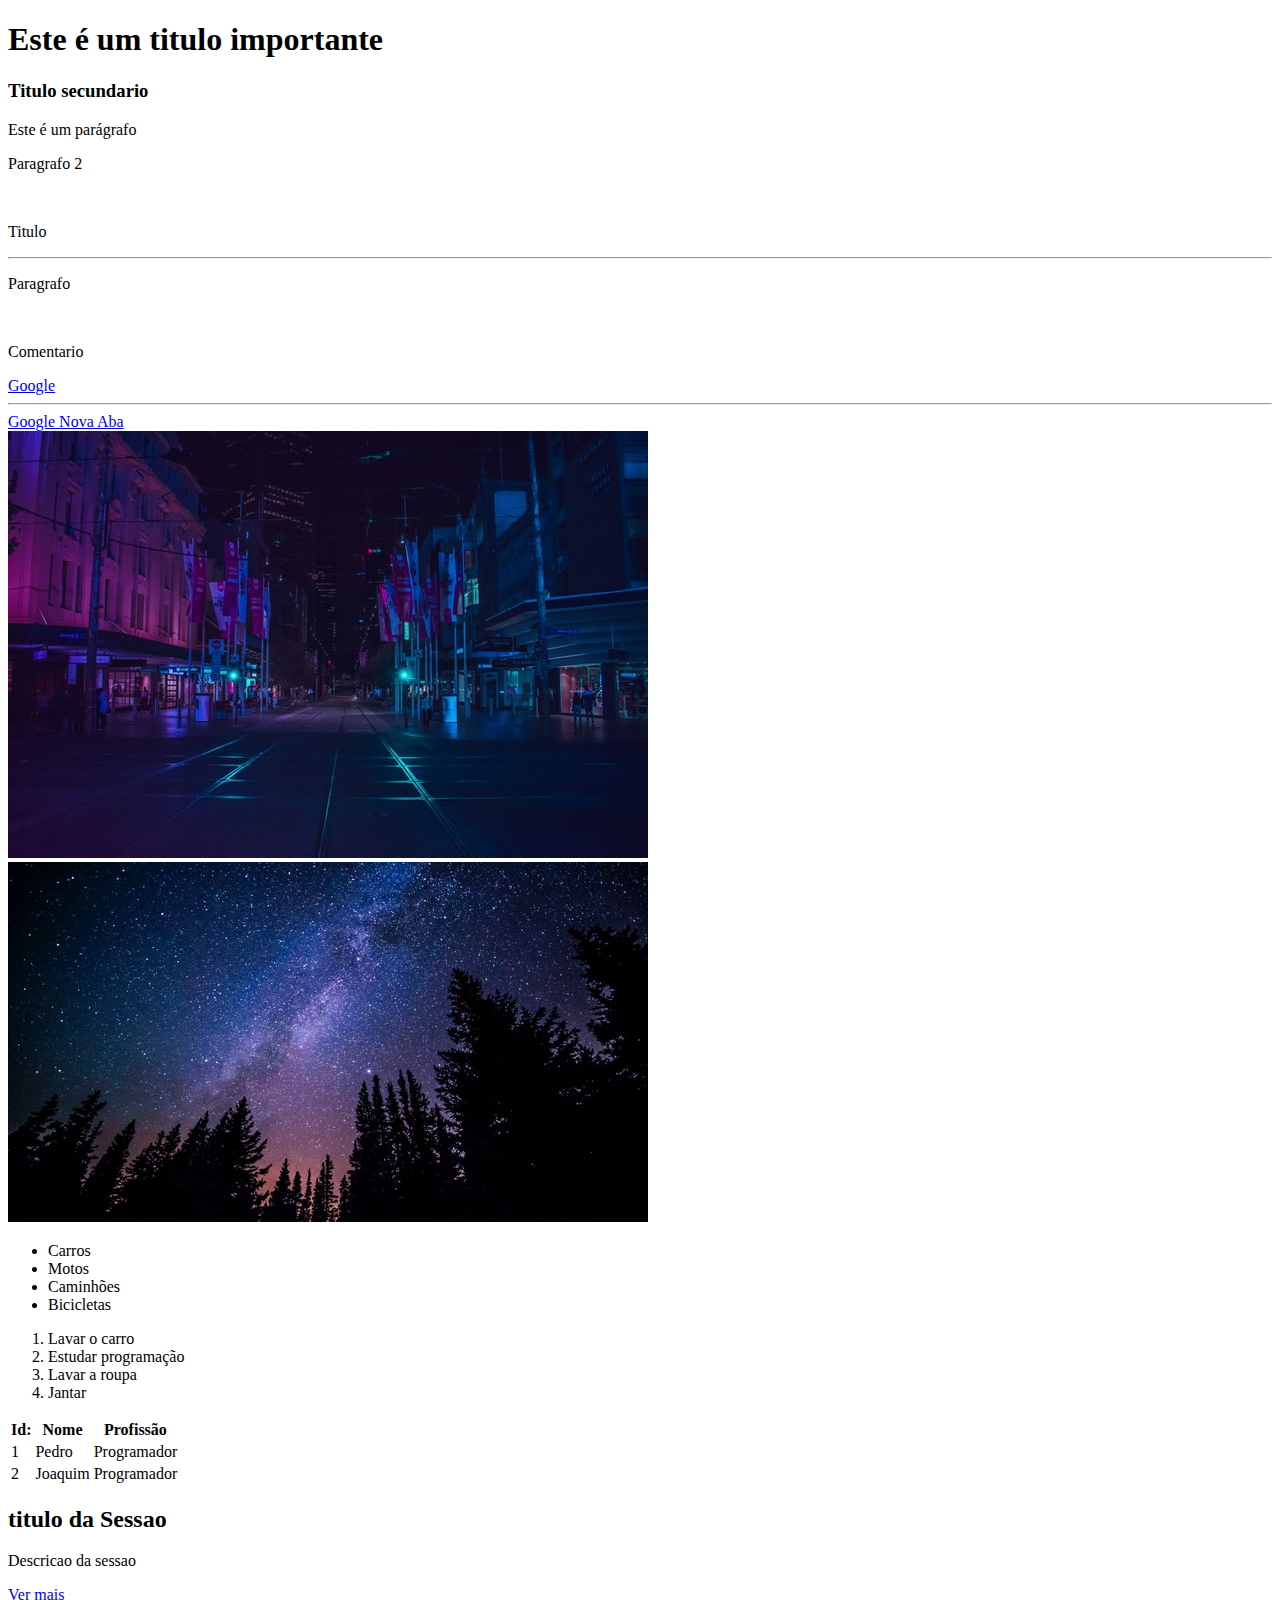
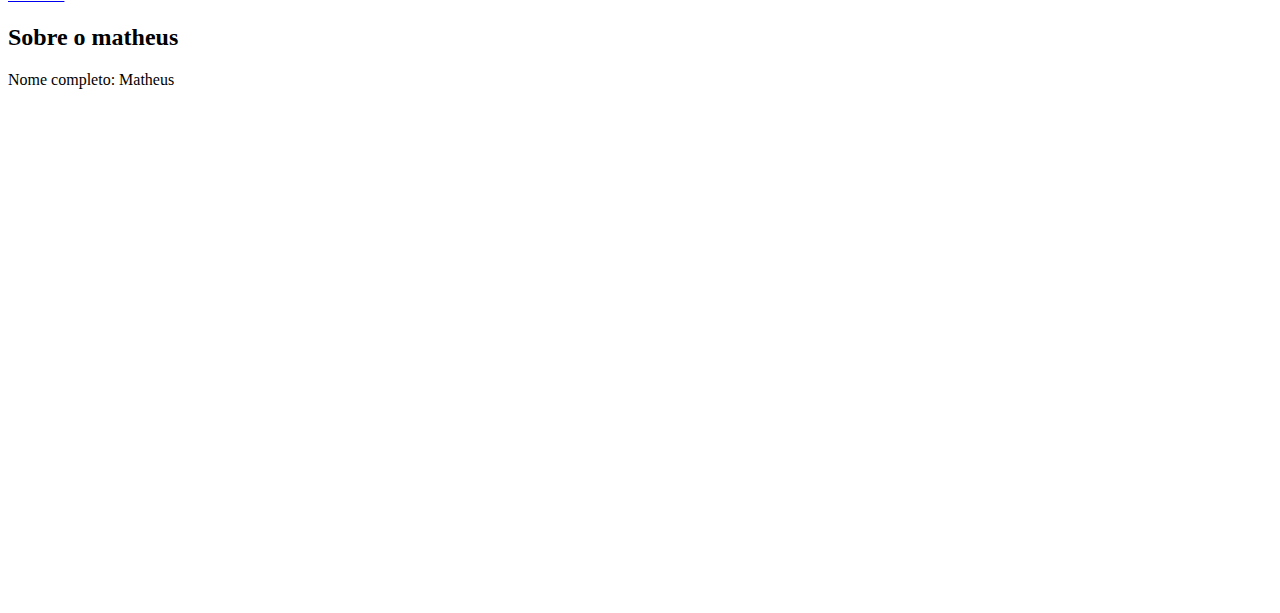
<file: 2_HTML/index.html>
<!DOCTYPE html>
<html>
    <head>
        <title>HTML FUNDAMENTOS</title>
    </head>

    <body style="padding-bottom: 500px">
        <!--1 - Titulo -->
        <h1>Este é um titulo importante</h1>
        <h3>Titulo secundario</h3>

        <!--2 - Paragrafo -->
        <p>Este é um parágrafo</p>
        <p>Paragrafo 2</p><br>


        <!--3 - Tags -->
        <p>Titulo</p><hr>
        <p>Paragrafo</p><br>

        <!--4 - Cometarios-->
        <!-- Este é um comentario -->
        <p>Comentario</p>

        <!--5 - Atributos-->
        <a href="https://www.google.com">Google</a><hr>

        <!--6 - Nova Aba-->
        <a href="https://www.google.com" target="_blank">Google Nova Aba</a><br>

        <!--7 - Imagem-->
        <img src="img/city.jpg" alt=""><br>

        <!--8 - Alt-->
        <img src="img/nature.jpg" alt="Noite na natureza">

        <!--9 - Listas não ordenadas-->
        <ul>
            <li>Carros</li>
            <li>Motos</li>
            <li>Caminhões</li>
            <li>Bicicletas</li>
        </ul>

        <!--10 - Listas ordenadas-->
        <ol>
            <li>Lavar o carro</li>
            <li>Estudar programação</li>
            <li>Lavar a roupa</li>
            <li>Jantar</li>
        </ol>

        <!--11 - Tabelas-->
        <table>
            <tr>
                <th>Id:</th>
                <th>Nome</th>
                <th>Profissão</th>
            </tr>
            <tr>
                <td>1</td>
                <td>Pedro</td>
                <td>Programador</td>
            </tr>
            <tr>
                <td>2</td>
                <td>Joaquim</td>
                <td>Programador</td>
            </tr>
        </table>

        <!--12 - Div-->
        <div>
            <h2>titulo da Sessao</h2>
            <p>Descricao da sessao</p>
            <a href="#">Ver mais</a>
        </div>

        <div>
            <h2>Sobre o matheus</h2>
            <p>Nome completo: Matheus</p>
        </div>

    </body>
</html>
</file>
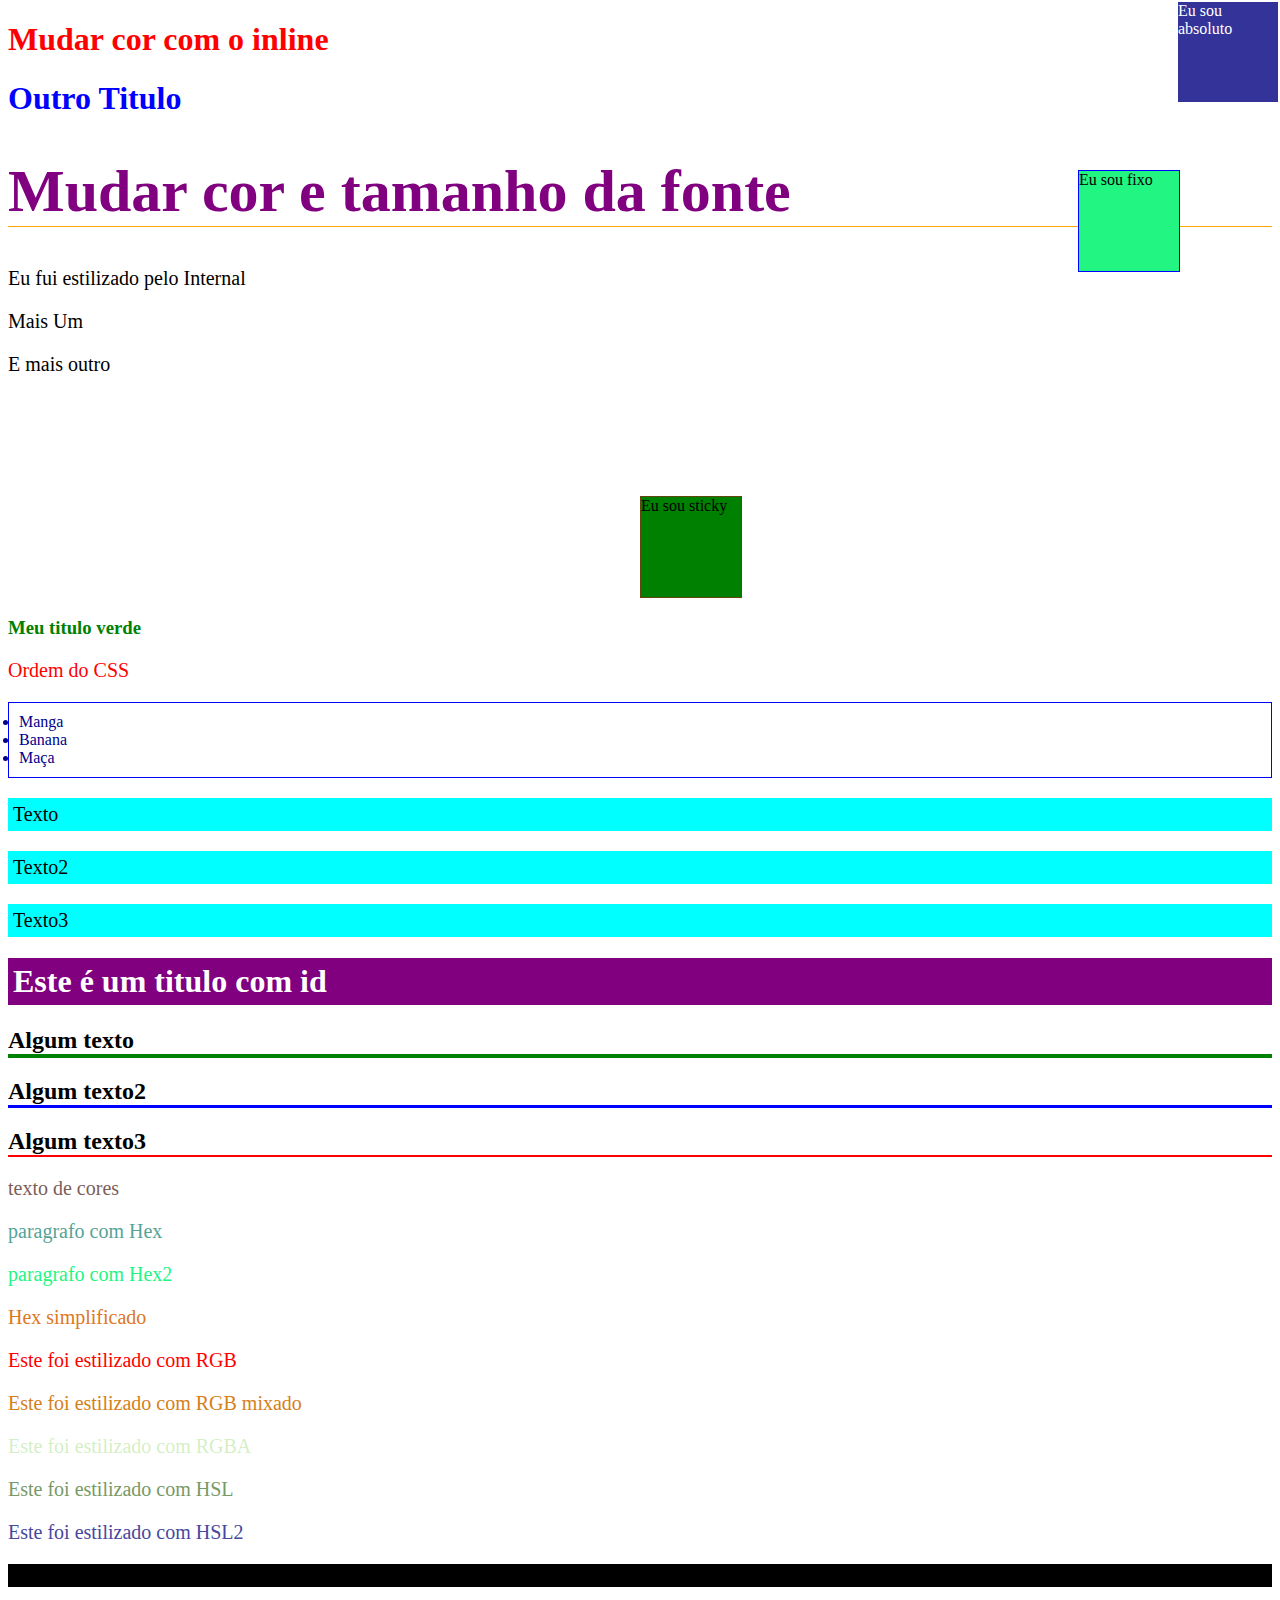
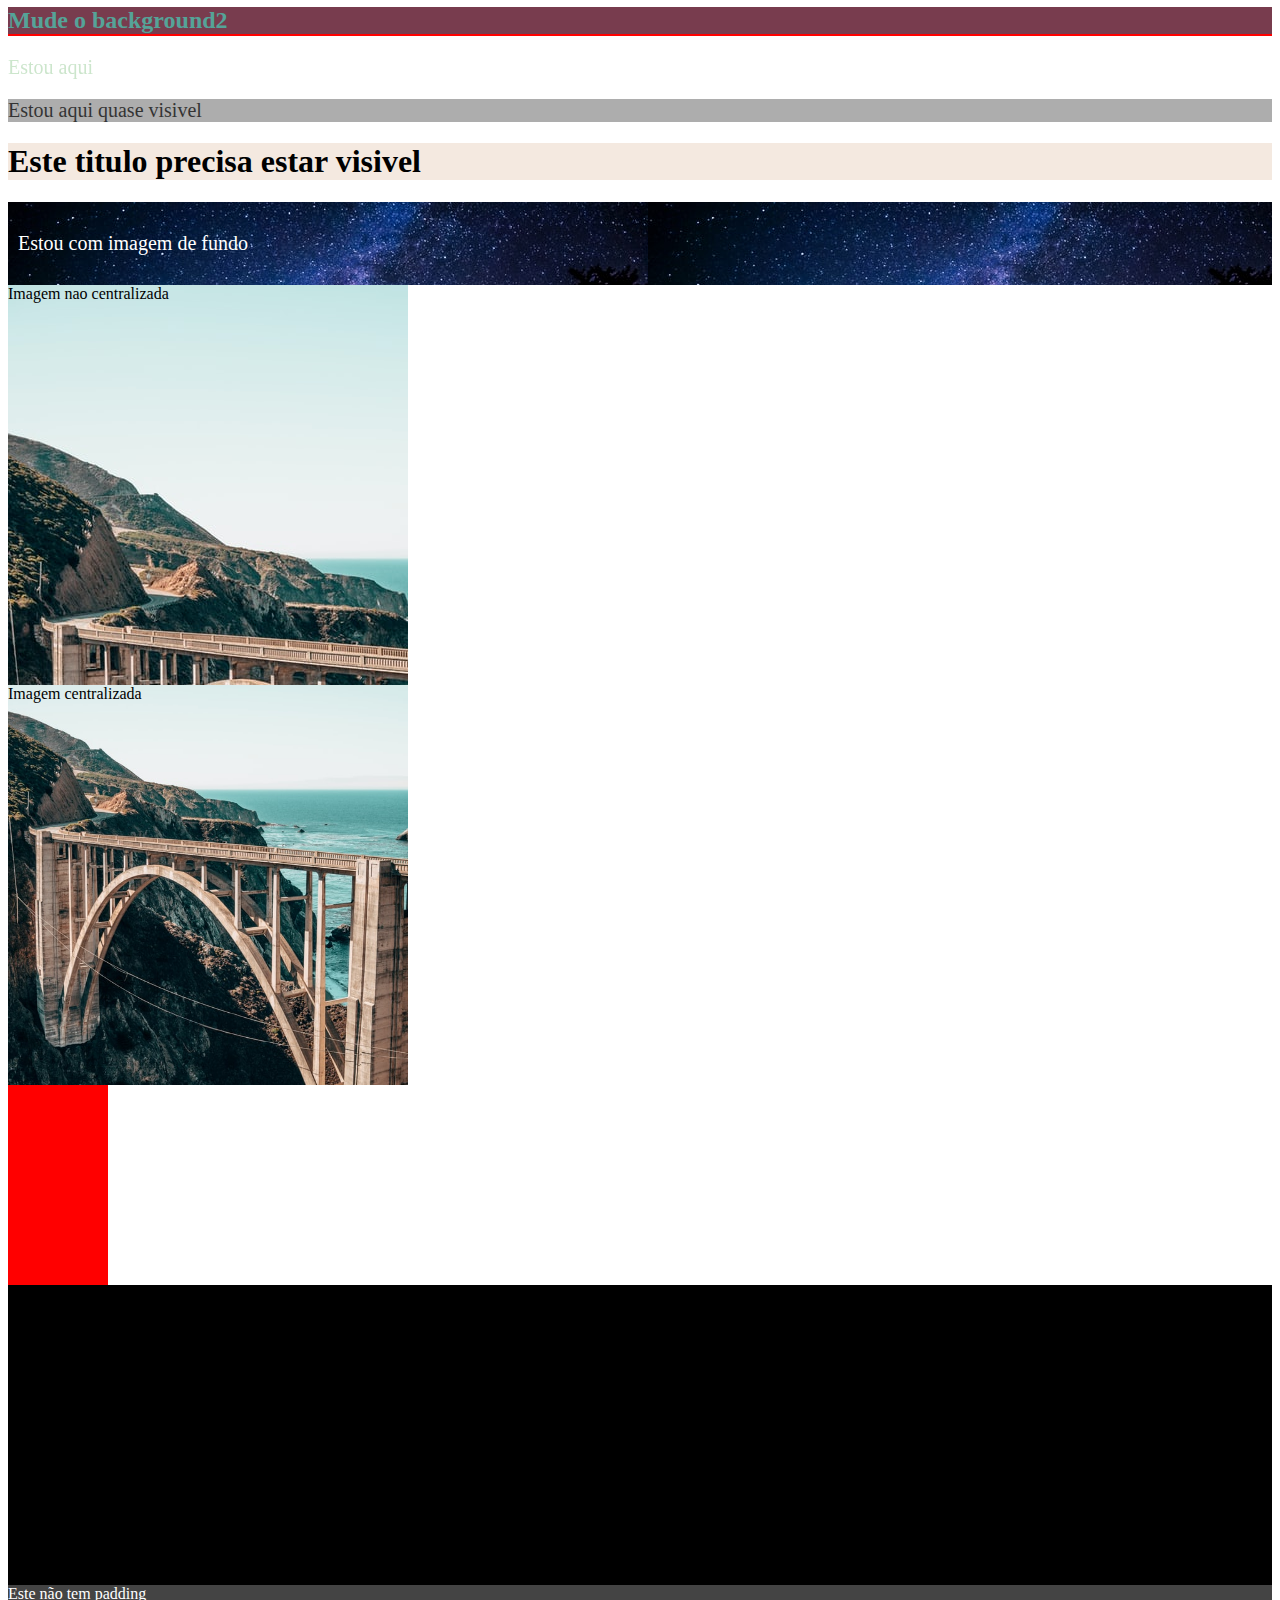
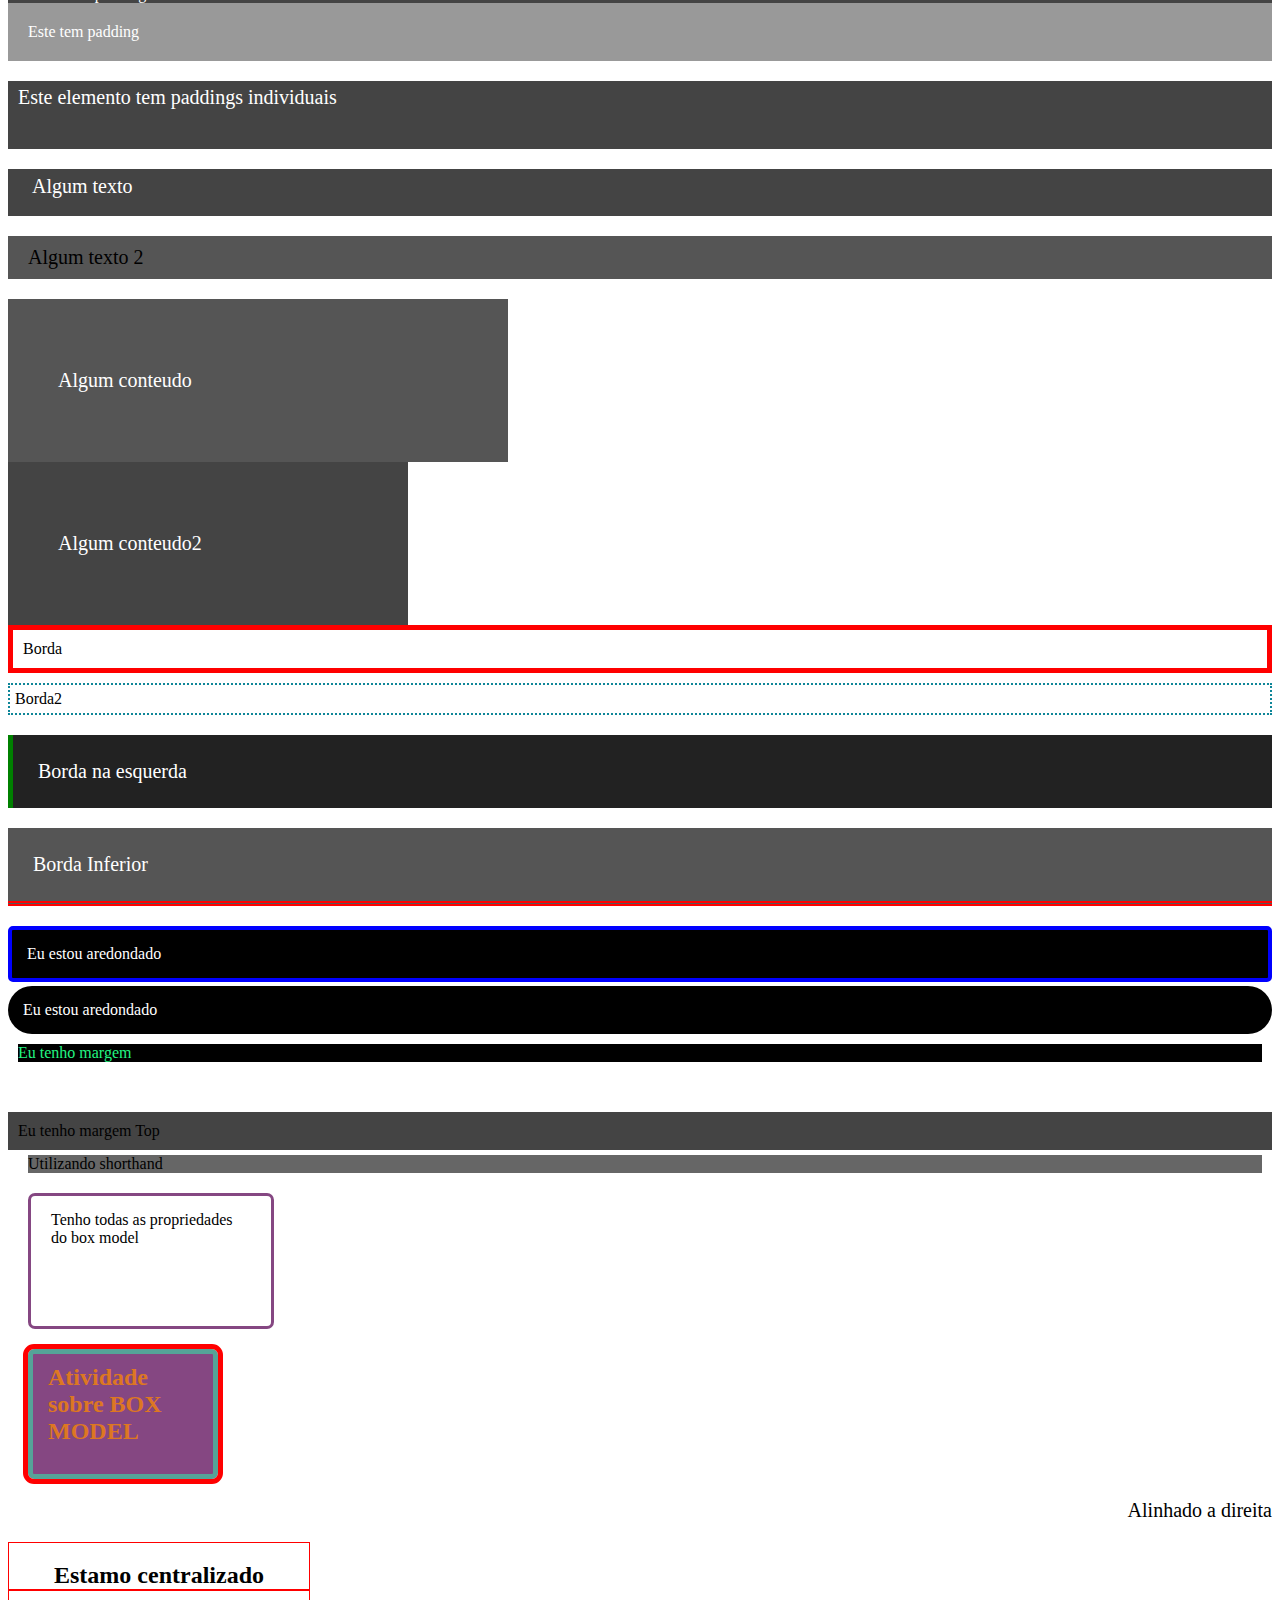
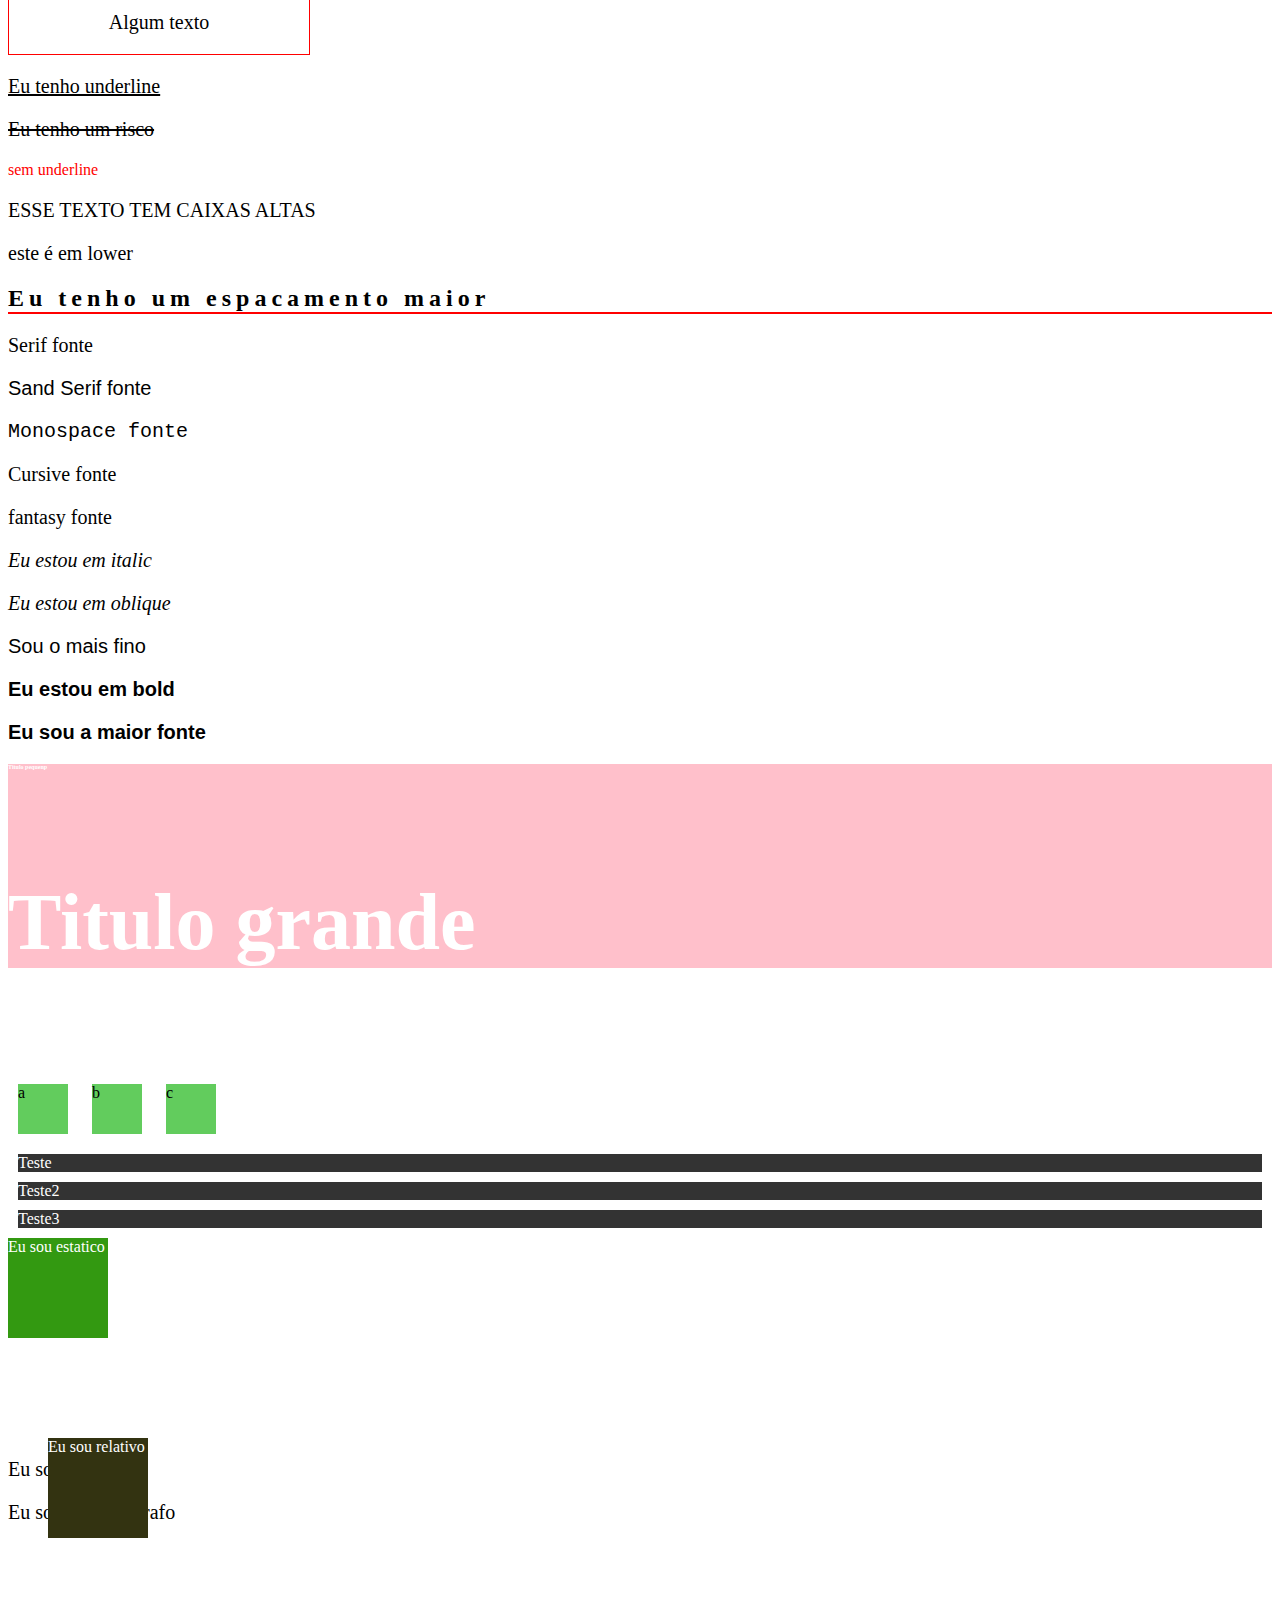
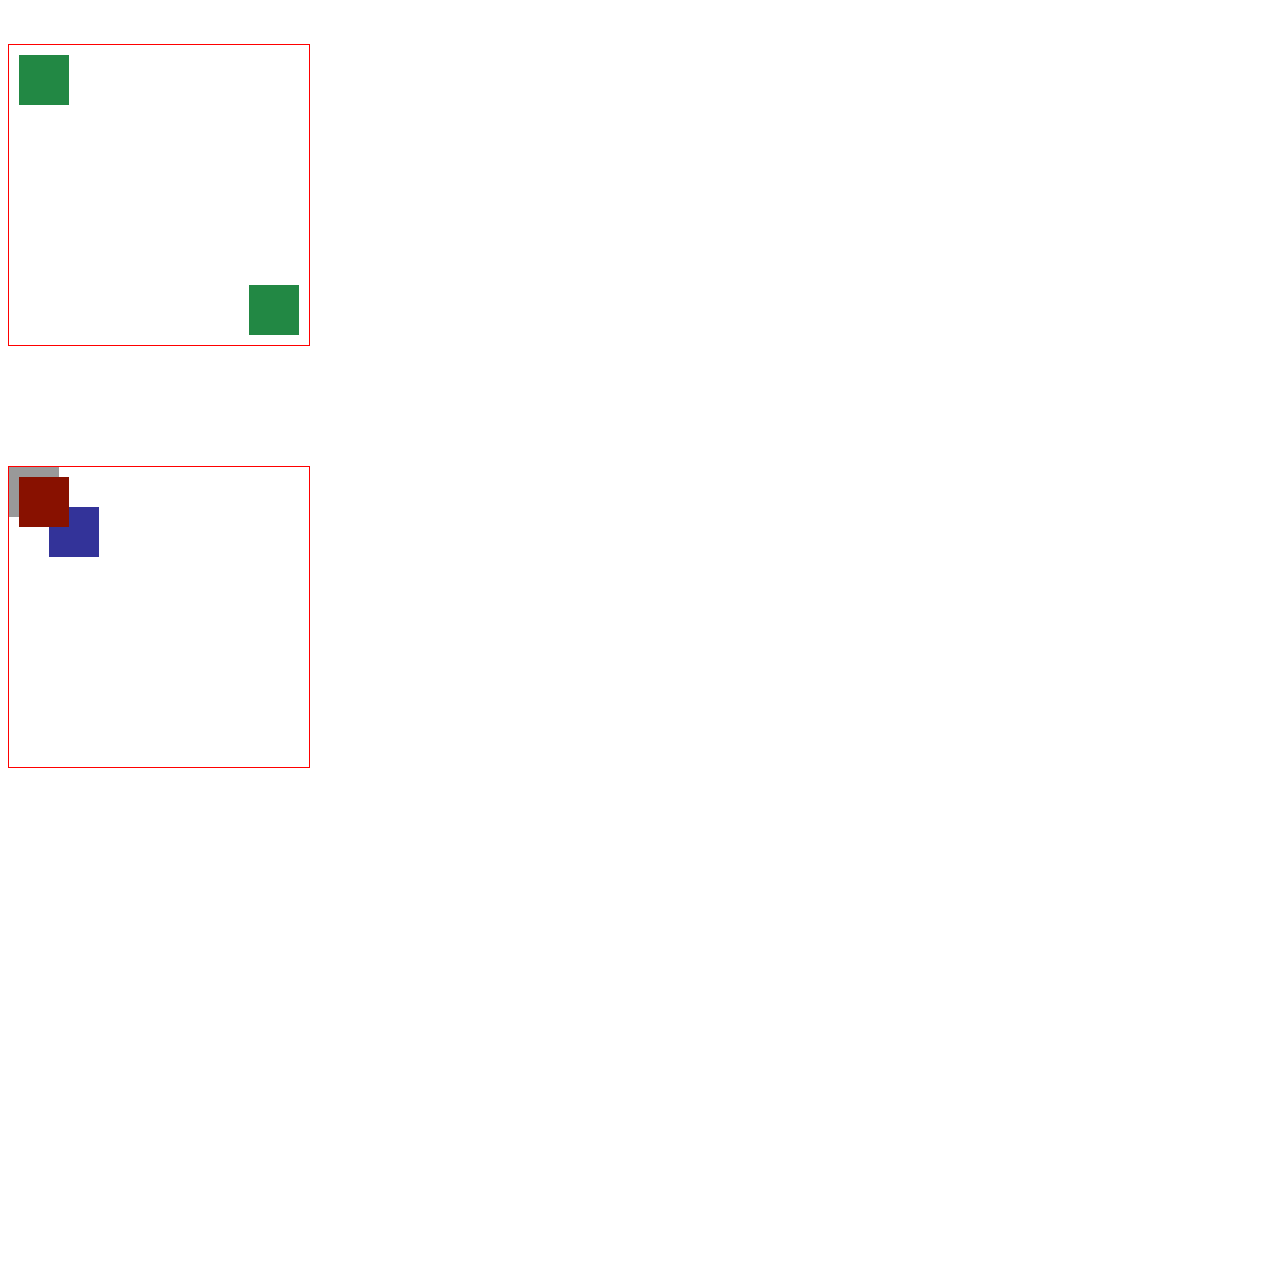
<file: 3_CSS/index.html>
<!DOCTYPE html>
<html lang="en">
<head>
    <meta charset="UTF-8">
    <meta name="viewport" content="width=device-width, initial-scale=1.0">
    <title>CSS</title>
    
    <!-- 3 - Internal CSS-->
    <style>
        p{
            /* color: gold; */
            font-size: 20px;
        }
    </style>
    <!-- 4 - External CSS-->
    <!-- Cascading Style Sheets -->
    <link rel="stylesheet" href="css/style.css">
    <link rel="stylesheet" href="css/lists.css">

</head>
<body>
    <!-- 1 - Inline CSS-->
    <h1 style="color: red;">Mudar cor com  o inline</h1>
    <h1 style="color: blue;">Outro Titulo</h1>

    <!-- 2 - Multiplas Regras -->
    <h1 style="color: purple; font-size: 60px; border-bottom: 1px solid orange;">Mudar cor e tamanho da fonte</h1>

    <!-- 3 - Internal CSS-->
    <p>Eu fui estilizado pelo Internal</p>
    <p>Mais Um</p>
    <p>E mais outro</p>

    <!-- 48 - Sticky-->
    <div class="sticky">
        <span>Eu sou sticky</span>
    </div>

    <!-- 4 - External CSS-->
    <h3>Meu titulo verde</h3>

    <!-- 5 - Ordem do CSS -->
    <p style="color: red;">Ordem do CSS</p>

    <!-- 6 - multiplos CSS -->
    <ul>
        <li>Manga</li>
        <li>Banana</li>
        <li>Maça</li>
    </ul>

    <!-- 8 Classes-->
    <p class="paragrafo">Texto</p>
    <p class="paragrafo">Texto2</p>
    <p class="paragrafo">Texto3</p>

    <!-- 9 ID-->
    <h1 id="exclusive-title">Este é um titulo com id</h1>

    <!-- 10 - multiplas regras, ordem do css -->
    <h2 id="algum-titulo" class="titulo">Algum texto</h2>
    <h2 class="titulo">Algum texto2</h2>
    <h2>Algum texto3</h2>

    <!-- 11 - Nome de cor-->
    <p class="color-name">texto de cores</p>

    <!-- 12 - Hex-->
    <p class="hex">paragrafo com Hex</p>
    <p class="hex2">paragrafo com Hex2</p>

    <!-- 13 - Mais sobre Hex-->
    <p class="simple-hex">Hex simplificado</p>
    <p class="simple-hex2"></p>

    <!-- 14 - RGB-->
    <p class="rgb">Este foi estilizado com RGB</p>
    <p class="mixed-rgb">Este foi estilizado com RGB mixado</p>

    <!-- 15 - RGBA-->
    <p class="rgba">Este foi estilizado com RGBA</p>

    <!-- 16 - HSL-->
    <p class="hsl">Este foi estilizado com HSL</p>
    <p class="hsl2">Este foi estilizado com HSL2</p>

    <!-- 17 - Background Color-->
    <p class="bg">Mude o background</p>
    <h2 class="bg-2">Mude o background2</h2>

    <!-- 18 - Opacidade no bg-->
    <div class="bg-opacity">
        <p>Estou aqui</p>
    </div>
    <div class="bg-opacity-2">
        <p>Estou aqui quase visivel</p>
    </div>

    <!-- 19 - Rgba com opacidade-->
    <div class="rgba-opacity">
        <h1>Este titulo precisa estar visivel</h1>
    </div>

    <!-- 20 - Background Image-->
    <div class="bg-image">
        <p>Estou com imagem de fundo</p>
    </div>

    <!-- 21 - Centralizar background image-->
    <div class="not-centered-bg">Imagem nao centralizada</div>
    <div class="centered-bg">Imagem centralizada</div>

    <!-- 22 - Largura e altura-->
    <div class="height-width"></div>
    <div class="height-width-2"></div>

    <!-- 23 - Padding-->
    <div class="without-padding">Este não tem padding</div>
    <div class="padding">Este tem padding</div>

    <!-- 24 - Padding Individual-->
    <p class="padding-individual">Este elemento tem paddings individuais</p>

    <!-- 25 -Shorthand padding-->
    <p class="shorthand-padding">Algum texto</p>
    <p class="shorthand-padding-2">Algum texto 2</p>

    <!-- 26- Padding com widht-->
    <div class="without-border-box">
        <p>Algum conteudo</p>
    </div>
    <div class="border-box">
        <p>Algum conteudo2</p>
    </div>

    <!-- 27 - Border-->
    <div class="border">Borda</div>
    <div class="border-2">Borda2</div>

    <!-- 28 - Borda Individual-->
    <p class="border-left">Borda na esquerda</p>
    <p class="border-bottom">Borda Inferior</p>

    <!-- 29 - Border Radius-->
    <div class="rounded-p">Eu estou aredondado</div>
    <div class="rounded-p-2">Eu estou aredondado</div>

    <!-- 30 - Margem-->
    <div class="margin">Eu tenho margem</div>
    <div class="margin-top">Eu tenho margem Top</div>
    <div class="margin-shorthand">Utilizando shorthand</div>

    <!-- 31 - Box Model-->
    <div class="box-model">Tenho todas as propriedades do box model</div>

    <!-- 32 - Atividade-->
    <h2 class="box-model-full" id="box-model-full">Atividade sobre BOX MODEL</h2>

    <!-- 33 - Text Align-->
    <p class="text-aligned">Alinhado a direita</p>
    <div class="container-center">
        <h2>Estamo centralizado</h2>
        <p>Algum texto</p>
    </div>

    <!-- 34 - Text Decoration-->
    <p class="underline">Eu tenho underline</p>
    <p class="line-trough">Eu tenho um risco</p>
    <a href="#" class="remove-underline">sem underline</a>

    <!-- 35 - Text Transform-->
    <p class="upper">esse texto tem caixas altas</p>
    <p class="lower">ESTE É EM LOWER</p>

    <!-- 36 - Letter Spacing-->
    <h2 class="spacing">Eu tenho um espacamento maior</h2>

    <!-- 37 - Fontes-->
    <p class="serif">Serif fonte</p>
    <p class="sans-serif">Sand Serif fonte</p>
    <p class="monospace">Monospace fonte</p>
    <p class="cursive">Cursive fonte</p>
    <p class="fantasy">fantasy fonte</p>

    <!-- 38 - Font Style-->
    <p class="italic">Eu estou em italic</p>
    <p class="oblique">Eu estou em oblique</p>

    <!-- 39 - Font Weight-->
    <p class="thin">Sou o mais fino</p>
    <p class="bold">Eu estou em bold</p>
    <p class="bolder">Eu sou a maior fonte</p>

    <!-- 40 - Font-size-->
    <div style="background-color: pink; color:white;">
    <h4 class="small">Titulo pequenp</h4>
    <h4 class="big">Titulo grande</h4>
    </div>

    <!-- 41 - Display-->
    <div class="inline-box">a</div>
    <div class="inline-box">b</div>
    <div class="inline-box">c</div>
    <span class="block">Teste</span>
    <span class="block">Teste2</span>
    <span class="block">Teste3</span>

    <!-- 42 - Escondendo elementos-->
    <p class="invisible">Encontre se puder</p>

    <!-- 43 - Static-->
    <div class="static">
        <span>Eu sou estatico</span>
    </div>

    <!-- 44 - Relative-->
    <div class="relative">
        <span>Eu sou relativo</span>
    </div>
    <p>Eu sou paragrafo</p>

    <!-- 45 - Absolute-->
    <div class="absolute">
        <span>Eu sou absoluto</span>
    </div>
    <p>Eu sou um paragrafo</p>

    <!-- 46 - relative com absolute-->
    <div class="relative-container">
        <div class="absolute-1"></div>
        <div class="absolute-2"></div>
    </div>

    <!-- 47 - fixed-->
    <div class="fixed">
        <span>Eu sou fixo</span>
    </div>

    <!-- 49 - z-index-->
    <div class="relative-container">
        <div class="absolute-3"></div>
        <div class="absolute-4"></div>
        <div class="absolute-5"></div>
    </div>



</body>
</html>
</file>
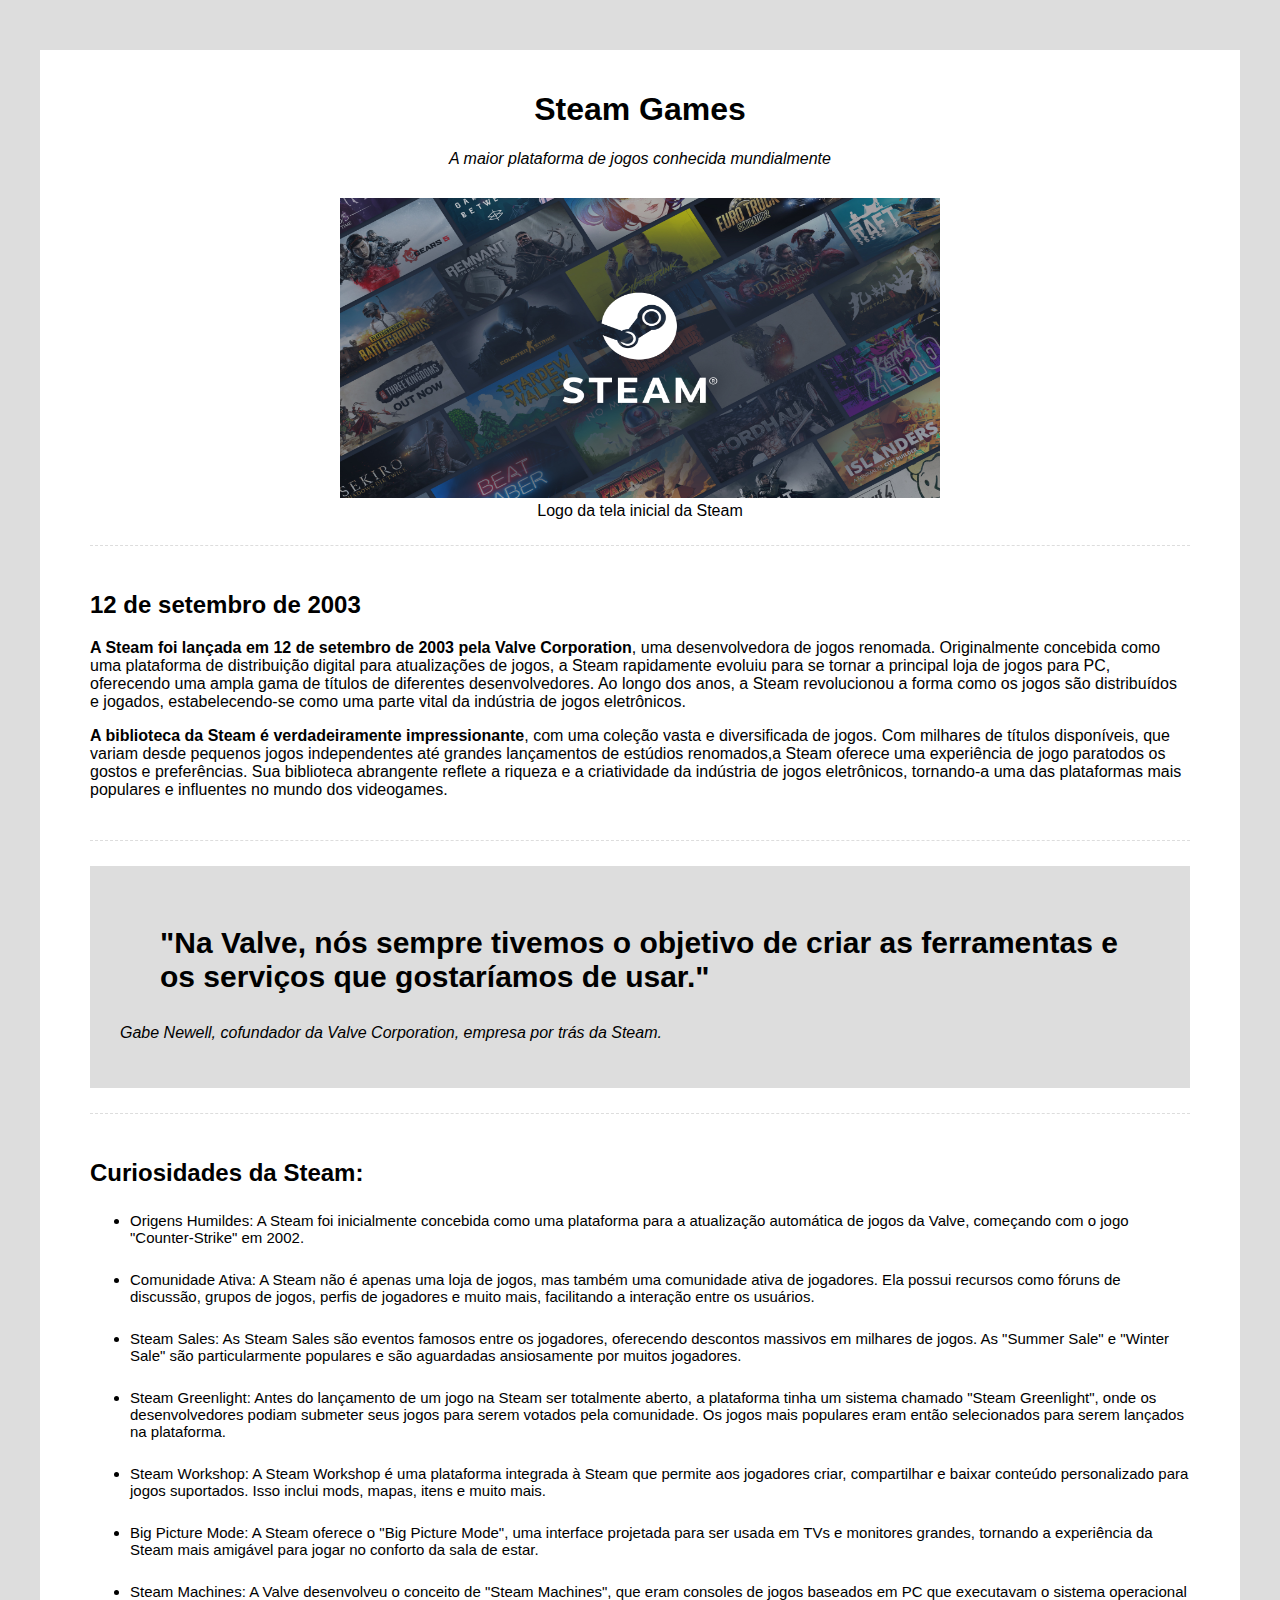
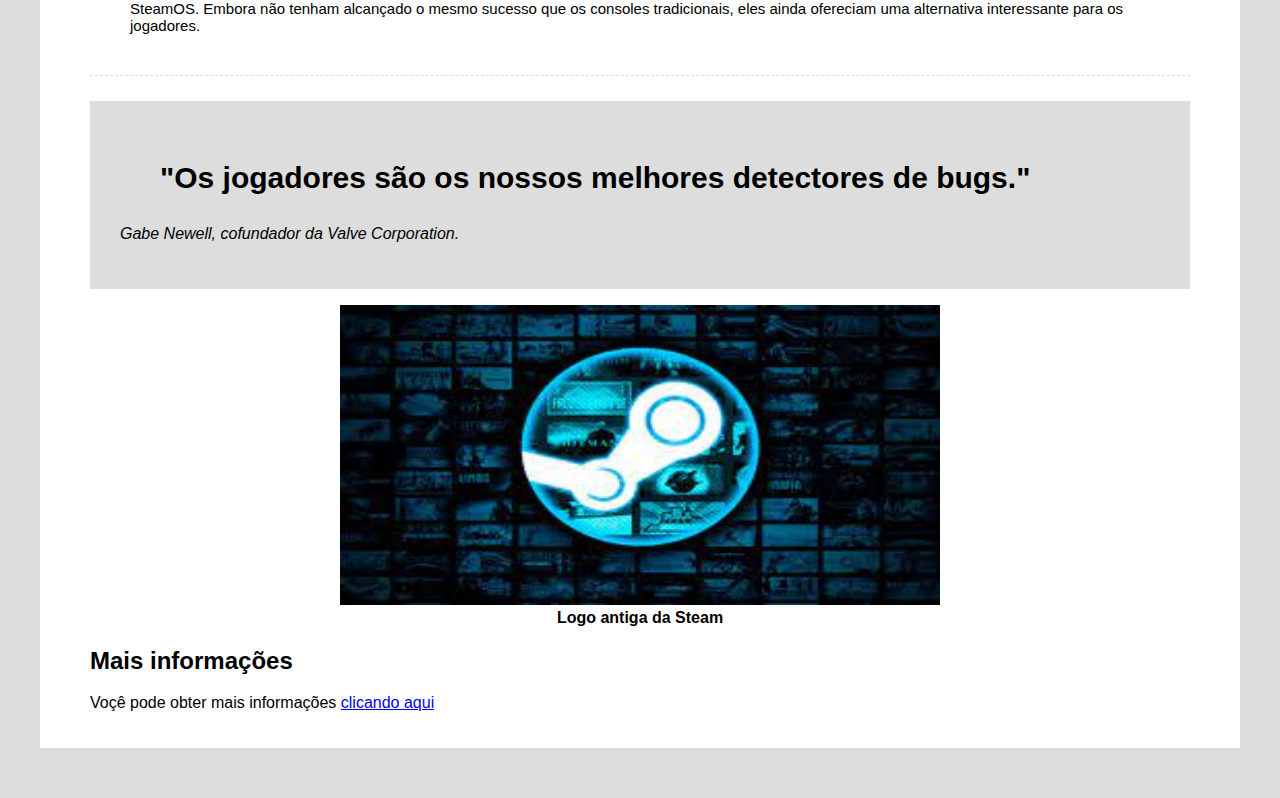
<file: 4_TRIBUTO/index.html>
<!DOCTYPE html>
<html lang="en">
<head>
    <meta charset="UTF-8">
    <meta name="viewport" content="width=device-width, initial-scale=1.0">
    <title>Página de tributo: Steam</title>
    <link rel="stylesheet" href="css/style.css">
</head>
<body>
    <div class="container">
        <!-- Cabeçalho-->
        <div class="header">
            <h1 class="tittle">Steam Games</h1>
            <p class="main-paragraph">A maior plataforma de jogos conhecida mundialmente</p>
        </div>

        <!-- Imagem de destaque-->
        <div class="featured-image">
            <figure>
                <img src="img/steam.jpg" width="600" height="300" alt="Imagem logo steam">
                <figcaption>Logo da tela inicial da Steam</figcaption>
            </figure>
        </div>

        <!-- Biografia-->
        <div class="biography-container">
            <h2>12 de setembro de 2003</h2>
            <p> 
                <span class="bold">A Steam foi lançada em 12 de setembro de 2003 pela Valve Corporation</span>, uma desenvolvedora de jogos renomada. Originalmente 
                concebida como uma plataforma de distribuição digital para atualizações de jogos, a Steam rapidamente evoluiu 
                para se tornar a principal loja de jogos para PC, oferecendo uma ampla gama de títulos de diferentes desenvolvedores. 
                Ao longo dos anos, a Steam revolucionou a forma como os jogos são distribuídos e jogados, estabelecendo-se como uma 
                parte vital da indústria de jogos eletrônicos.
            </p>

            <p>
                <span class="bold">A biblioteca da Steam é verdadeiramente impressionante</span>, com uma coleção vasta e diversificada de jogos. Com milhares de títulos disponíveis, que 
                variam desde pequenos jogos independentes até grandes lançamentos de estúdios renomados,a Steam oferece uma experiência de jogo paratodos os gostos 
                e preferências. Sua biblioteca abrangente reflete a riqueza e a criatividade da indústria de jogos eletrônicos, tornando-a uma das plataformas mais
                populares e influentes no mundo dos videogames. 
            </p>
        </div>
        <!--Container de citações-->
        <div class="quotes-container">
            <blockquote>
                "Na Valve, nós sempre tivemos o objetivo de criar as ferramentas e os serviços que gostaríamos de usar."
            </blockquote>
            <p>Gabe Newell, cofundador da Valve Corporation, empresa por trás da Steam.</p>
        </div>
        <!--Curiosidades-->
        <div class="curiosities-container">
            <h2>Curiosidades da Steam:</h2>
            <ul>
                <li>
                    Origens Humildes: A Steam foi inicialmente concebida como uma plataforma para a atualização automática de jogos da Valve, começando com o jogo "Counter-Strike" em 2002.
                </li>
                <li>
                    Comunidade Ativa: A Steam não é apenas uma loja de jogos, mas também uma comunidade ativa de jogadores. Ela possui recursos como fóruns de discussão, grupos de jogos, perfis de jogadores e muito mais, facilitando a interação entre os usuários.
                </li>
                <li>
                    Steam Sales: As Steam Sales são eventos famosos entre os jogadores, oferecendo descontos massivos em milhares de jogos. As "Summer Sale" e "Winter Sale" são particularmente populares e são aguardadas ansiosamente por muitos jogadores.
                </li>
                <li>
                    Steam Greenlight: Antes do lançamento de um jogo na Steam ser totalmente aberto, a plataforma tinha um sistema chamado "Steam Greenlight", onde os desenvolvedores podiam submeter seus jogos para serem votados pela comunidade. Os jogos mais populares eram então selecionados para serem lançados na plataforma.
                </li>
                <li>
                    Steam Workshop: A Steam Workshop é uma plataforma integrada à Steam que permite aos jogadores criar, compartilhar e baixar conteúdo personalizado para jogos suportados. Isso inclui mods, mapas, itens e muito mais.
                </li>
                <li>
                    Big Picture Mode: A Steam oferece o "Big Picture Mode", uma interface projetada para ser usada em TVs e monitores grandes, tornando a experiência da Steam mais amigável para jogar no conforto da sala de estar.
                </li>
                <li>
                    Steam Machines: A Valve desenvolveu o conceito de "Steam Machines", que eram consoles de jogos baseados em PC que executavam o sistema operacional SteamOS. Embora não tenham alcançado o mesmo sucesso que os consoles tradicionais, eles ainda ofereciam uma alternativa interessante para os jogadores.
                </li>   
            </ul>
        </div>

        <!-- Segunda citação-->
        <div class="quotes-container">
            <blockquote>
                "Os jogadores são os nossos melhores detectores de bugs."
            </blockquote>
            <p>Gabe Newell, cofundador da Valve Corporation.</p>
        </div>

        <!--Segunda imagem-->
        <div class="img-bold">
            <figure>
                <img src="img/Steam2.jpg" width="600" height="300" alt="Logo antiga da steam">
                <figcaption>Logo antiga da Steam</figcaption>
            </figure>
        </div>
        <!-- Mais informações-->
        <div class="more">
            <h2>Mais informações</h2>
            <p>Voçê pode obter mais informações <a href="https://store.steampowered.com/about/?l=brazilian">clicando aqui</a></p>
        </div>
    </div>
</body>
</html>
</file>
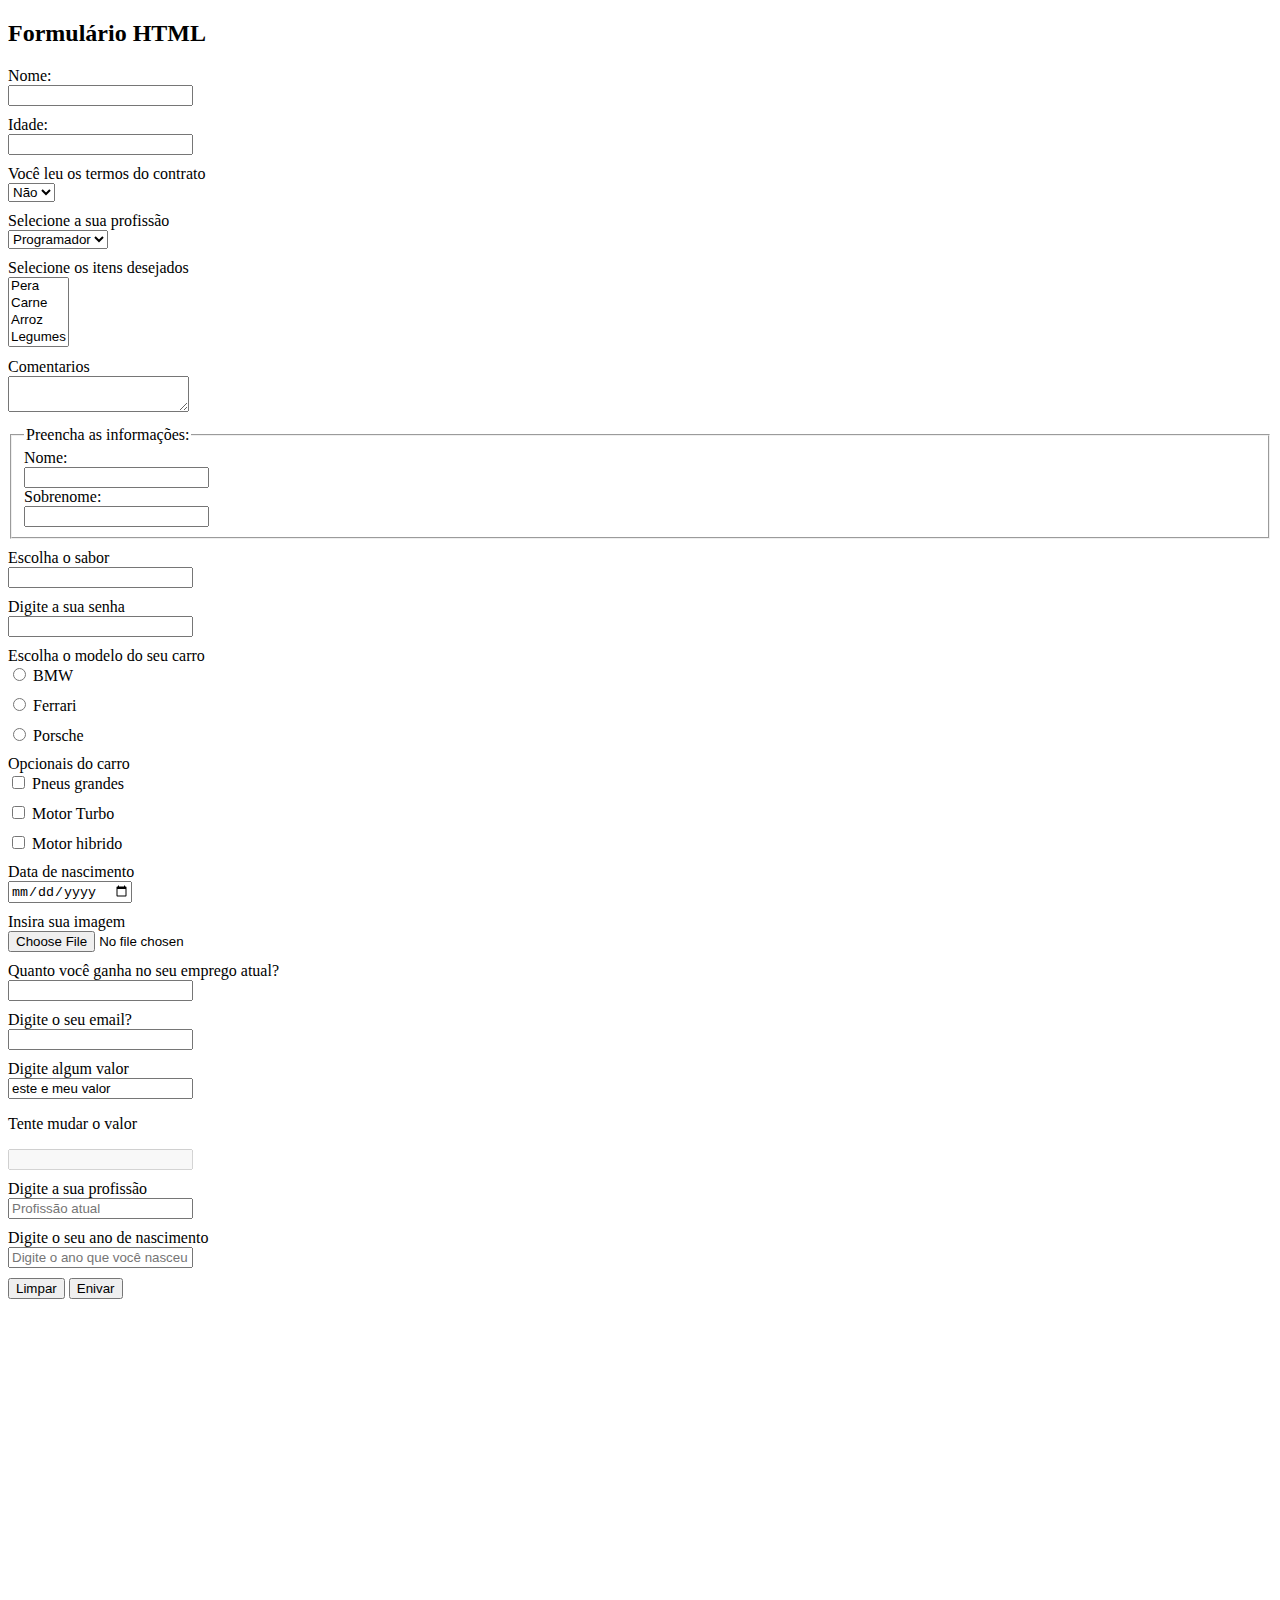
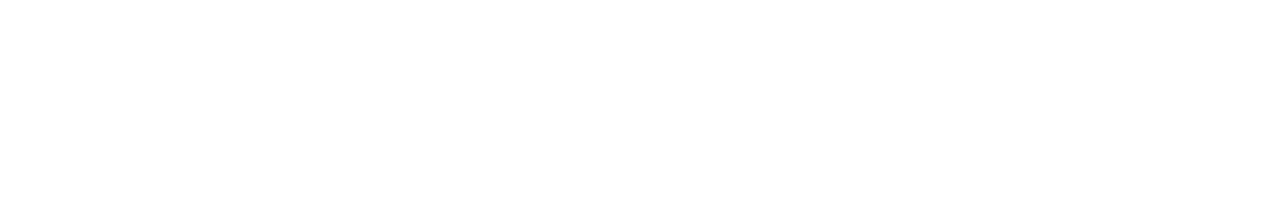
<file: 5_FORM/index.html>
<!DOCTYPE html>
<html lang="en">
<head>
    <meta charset="UTF-8">
    <meta name="viewport" content="width=device-width, initial-scale=1.0">
    <title>Formuários</title>
    <link rel="stylesheet" href="css/style.css">
</head>
<body>
    <h2>Formulário HTML</h2>
    <!-- 1 - Primerio Form-->
    <!-- 2 - Atributos do formulário-->
    <form action="">
        <div>
        <label>Nome:</label>
        <input type="text"> 
        </div>
        <!-- 3 - Atributo Name-->
        <div>
            <!-- 4 - Atributo Label-->
            <label for="age">Idade:</label>
            <input type="text" name="age">
        </div>

        <!-- 7 - Atributo selected-->
        <div>
            <label for="contract">Você leu os termos do contrato</label>
            <select name="contract">
                <option value="sim">Sim</option>
                <option value="nao" selected>Não</option>
            </select>
        </div>
        <!-- 6 - Select-->
        <div>
            <label for="job">Selecione a sua profissão</label>
            <select name="job">
                <option value="programador">Programador</option>
                <option value="tester">Tester QA</option>
                <option value="devops">DevOps</option>
            </select>
        </div>

        <!-- 8 - Multiplas opções-->
        <div>
            <label for="items">Selecione os itens desejados</label>
            <select name="items" multiple>
                <option value="pera">Pera</option>
                <option value="carne">Carne</option>
                <option value="arroz">Arroz</option>
                <option value="legumes">Legumes</option>
                <option value="alface">Alface</option>
            </select>
        </div>

        <!-- 9 - textarea-->
        <div>
            <label for="comment">Comentarios</label>
            <textarea name="comment" id=""></textarea>
        </div>

        <!-- 10 - Fieldset e Legend-->
        <div>
            <fieldset>
                <legend>Preencha as informações:</legend>
                <label for="firstname">Nome:</label>
                <input type="text" name="firstname">

                <label for="lastname">Sobrenome:</label>
                <input type="text" name="lastname">
            </fieldset>
        </div>

        <!-- 11 - DataList-->
        <div>
            <label for="flavor">Escolha o sabor</label>
            <input type="text" list="flavors" name="flavoor">
            <datalist id="flavors">
                <option value="Cereja"></option>
                <option value="Morango"></option>
                <option value="Abacaxi"></option>
                <option value="Chocolate"></option>
            </datalist>
        </div>

        <!-- 12 - Senha-->
        <div>
            <label for="password">Digite a sua senha</label>
            <input type="password" name="password">
        </div>

        <!-- 14 - Radio Burron-->
        <div>
            <label for="car_model">Escolha o modelo do seu carro</label>
            <div class="radio">
                <input type="radio" name="car_model" value="BMW">
                <label for="BMW">BMW</label>
            </div>
            <div class="radio">
                <input type="radio" name="car_model" value="Ferrari">
                <label for="Ferrari">Ferrari</label>
            </div>
            <div class="radio">
                <input type="radio" name="car_model" value="Porsche">
                <label for="Porsche">Porsche</label>
            </div>
        </div>

        <!-- 15 - Checkbox-->
        <div>
            <label for="optionals">Opcionais do carro</label>
            <div class="radio">
                <input type="checkbox" name="optionals[]" value="big_tires">
                <label for="big_tires">Pneus grandes</label>
            </div>
            <div class="radio">
                <input type="checkbox" name="optionals[]" value="turbo_engine">
                <label for="turbo_engine">Motor Turbo</label>
            </div>
            <div class="radio">
                <input type="checkbox" name="optionals[]" value="hybrid">
                <label for="hybrid">Motor hibrido</label>
            </div>
        </div>

        <!-- 16 - Datas-->
        <div>
            <label for="birthday">Data de nascimento</label>
            <input type="date" name="birthday">
        </div>

        <!-- 17 - Arquivos-->
        <div>
            <label for="image">Insira sua imagem</label>
            <input type="file" name="image">
        </div>

        <!-- 18 - Numeros-->
        <div>
            <label for="salary">Quanto você ganha no seu emprego atual?</label>
            <input type="number" name="salary">
        </div>

        <!-- 19 - emails-->
        <div>
            <label for="email">Digite o seu email?</label>
            <input type="email" name="email">
        </div>

        <!-- 20 - value-->
        <div>
            <label for="value">Digite algum valor</label>
            <input type="text" value="este e meu valor" value="Náo precisa prencher" name="value">
        </div>

        <!-- 21 - Disable-->
        <div>
            <p>Tente mudar o valor</p>
            <input type="text" disabled>
        </div>

        <!-- 22 - placeholder-->
        <div>
            <label for="current-job">Digite a sua profissão</label>
            <input type="text" name="current-job" placeholder="Profissão atual">
        </div>

        <!-- 23 - required-->
        <div>
            <label for="birthyear">Digite o seu ano de nascimento</label>
            <input type="text" name="birthyear" placeholder="Digite o ano que você nasceu" required>
        </div>

        <!-- 13 - Resetar Form-->
        <input type="reset" value="Limpar">

        <!-- 5 - ENvio de Form-->
        <input type="submit" value="Enivar">
    </form>
</body>
</html>
</file>
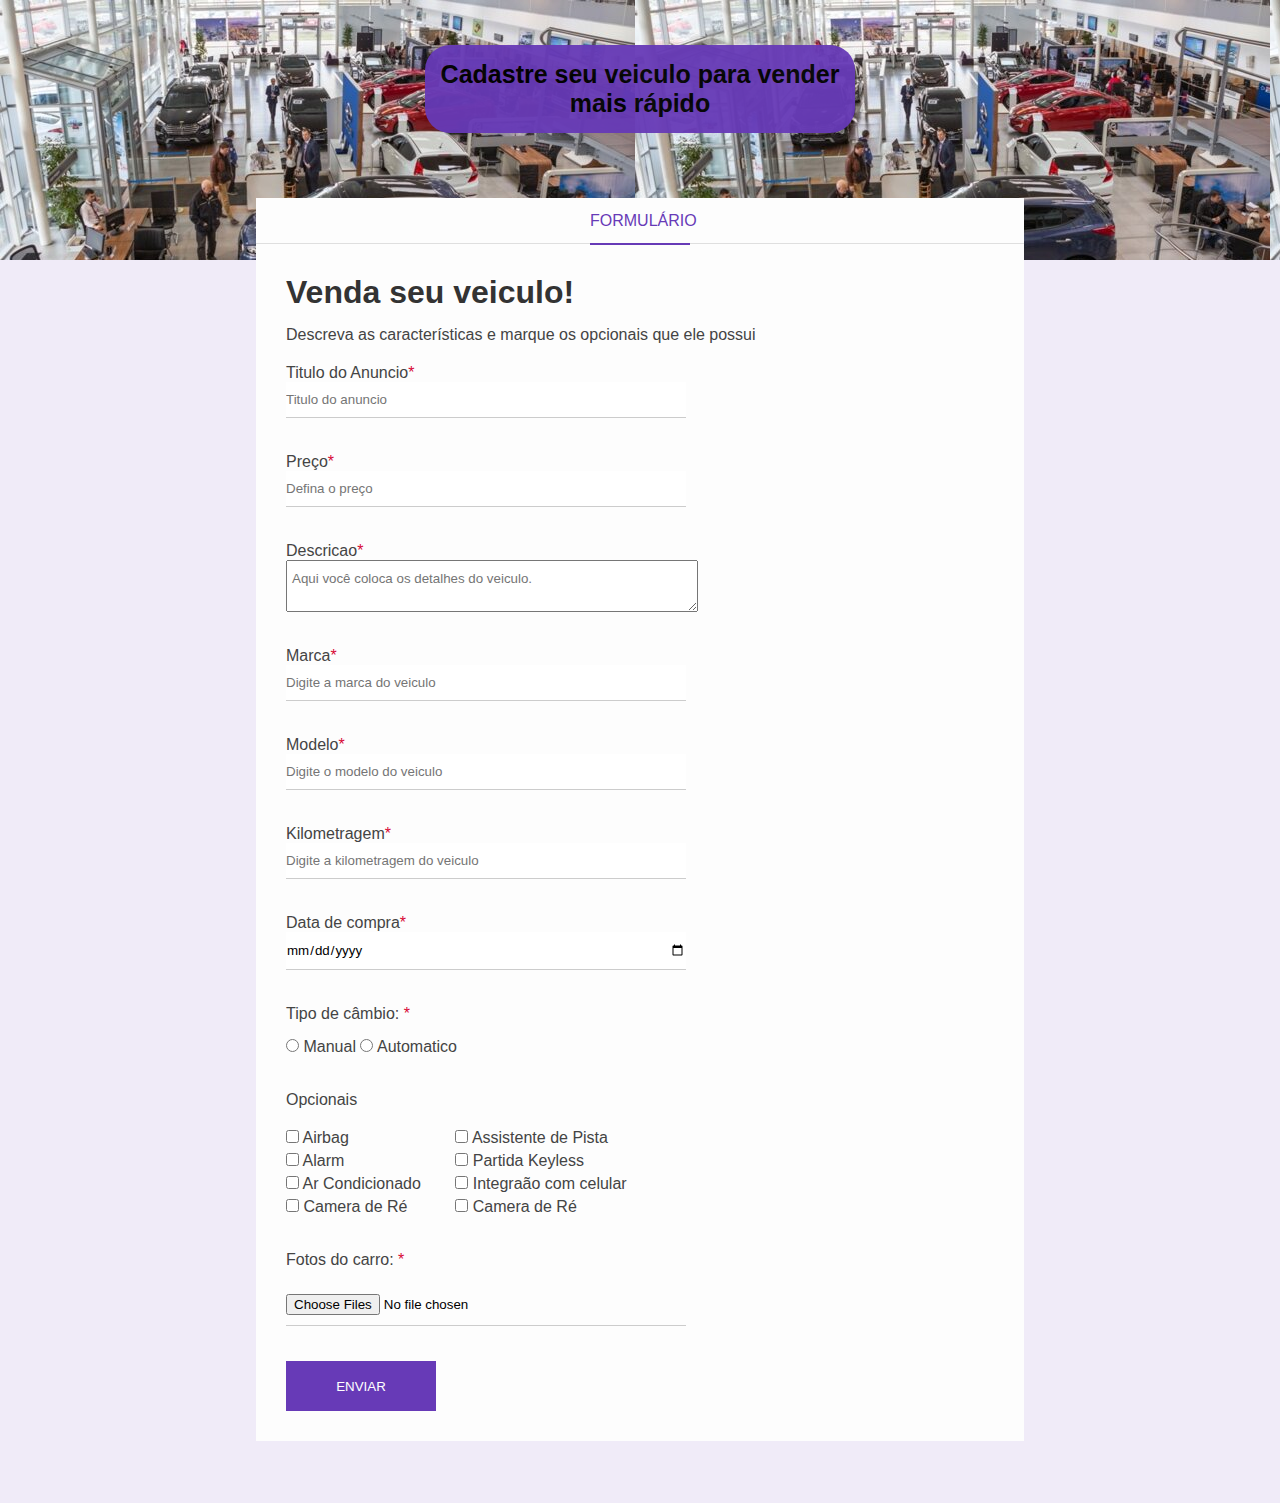
<file: 6_FORM_PROJECT/index.html>
<!DOCTYPE html>
<html lang="en">

<head>
    <meta charset="UTF-8">
    <meta name="viewport" content="width=device-width, initial-scale=1.0">
    <title>Venda seu carro</title>
    <link rel="stylesheet" href="css/style.css">
</head>

<body>
    <div class="container">
        <div class="header">
            <h3 class="texto-header">Cadastre seu veiculo para vender mais rápido</h3>
        </div>
        <div class="form-container">
            <div class="form-header">
                <p>Formulário</p>
            </div>
            <div class="form-body">
                <h1 class="form-title">Venda seu veiculo!</h1>
                <p>Descreva as características e marque os opcionais que ele possui</p>

                <form action="">
                    <!--Titulo -->
                    <div class="box-input">
                        <label for="title">Titulo do Anuncio<span class="required-field">*</span></label>
                        <input type="text" name="title" id="title" class="block" placeholder="Titulo do anuncio"
                            minlength="1" maxlength="30" required>
                    </div>

                    <!-- Preço -->
                    <div class="box-input">
                        <label for="price">Preço<span class="required-field">*</span></label>
                        <input type="number" name="price" id="price" class="block" placeholder="Defina o preço"
                            required>
                    </div>

                    <!-- Descrição -->
                    <div class="box-input">
                        <label for="description">Descricao<span class="required-field">*</span></label>
                        <textarea name="description" id="description" class="block"
                            placeholder="Aqui você coloca os detalhes do veiculo."></textarea>
                    </div>

                    <!-- Marca -->
                    <div class="box-input">
                        <label for="brand">Marca<span class="required-field">*</span></label>
                        <input type="text" name="brand" id="brand" class="block" placeholder="Digite a marca do veiculo"
                            required>
                    </div>

                    <!-- Modelo -->
                    <div class="box-input">
                        <label for="model">Modelo<span class="required-field">*</span></label>
                        <input type="text" name="model" id="model" class="block"
                            placeholder="Digite o modelo do veiculo" required>
                    </div>

                    <!-- Kilometragem -->
                    <div class="box-input">
                        <label for="mileage">Kilometragem<span class="required-field">*</span></label>
                        <input type="number" name="mileage" id="mileage" class="block"
                            placeholder="Digite a kilometragem do veiculo" required>
                    </div>

                    <!-- Data da compra -->
                    <div class="box-input">
                        <label for="purchase_date">Data de compra<span class="required-field">*</span></label>
                        <input type="date" name="purchase_date" id="purchase_date" class="block" required>
                    </div>

                    <!-- Tipo de cambio -->
                    <div class="box-input">
                        <p>Tipo de câmbio: <span class="required-field">*</span></p>
                        <input type="radio" name="gear" id="manual">
                        <label for="manual">Manual</label>
                        <input type="radio" name="gear" id="automatico">
                        <label for="automatico">Automatico</label>
                    </div>

                    <!-- Opcionais -->
                    <div class="optional-box">
                        <p>Opcionais</p>
                        <ul class="optional-list">
                            <li>
                                <input type="checkbox" id="airbag" name="optional[]" value="airbag">
                                <label for="airbag">Airbag</label>
                            </li>
                            <li>
                                <input type="checkbox" id="alarm" name="optional[]" value="alarm">
                                <label for="alarm">Alarm</label>
                            </li>
                            <li>
                                <input type="checkbox" id="ac" name="optional[]" value="ac">
                                <label for="ac">Ar Condicionado</label>
                            </li>
                            <li>
                                <input type="checkbox" id="reverse_camera" name="optional[]" value="reverse_camera">
                                <label for="reverse_camera">Camera de Ré</label>
                            </li>
                        </ul>
                    </div>

                    <div class="optional-box">
                        <ul class="optional-list">
                            <li>
                                <input type="checkbox" id="lane_assist" name="optional[]" value="lane_assist">
                                <label for="lane_assist">Assistente de Pista</label>
                            </li>
                            <li>
                                <input type="checkbox" id="keyless" name="optional[]" value="keyless">
                                <label for="keyless">Partida Keyless</label>
                            </li>
                            <li>
                                <input type="checkbox" id="smartphone" name="optional[]" value="smartphone">
                                <label for="smartphone">Integraão com celular</label>
                            </li>
                            <li>
                                <input type="checkbox" id="leather_seat" name="optional[]" value="leather_seat">
                                <label for="leather_seat">Camera de Ré</label>
                            </li>
                        </ul>
                    </div>
                    <div class="box-input">
                        <p>Fotos do carro: <spawn class="required-field">*</spawn>
                        </p>
                        <input type="file" multiple accept="image/png, image/jpg" id="images" name="images" required>
                    </div>
                    <input type="submit" value="Enviar" class="btn-submit">
                </form>
            </div>
        </div>
    </div>
</body>

</html>
</file>
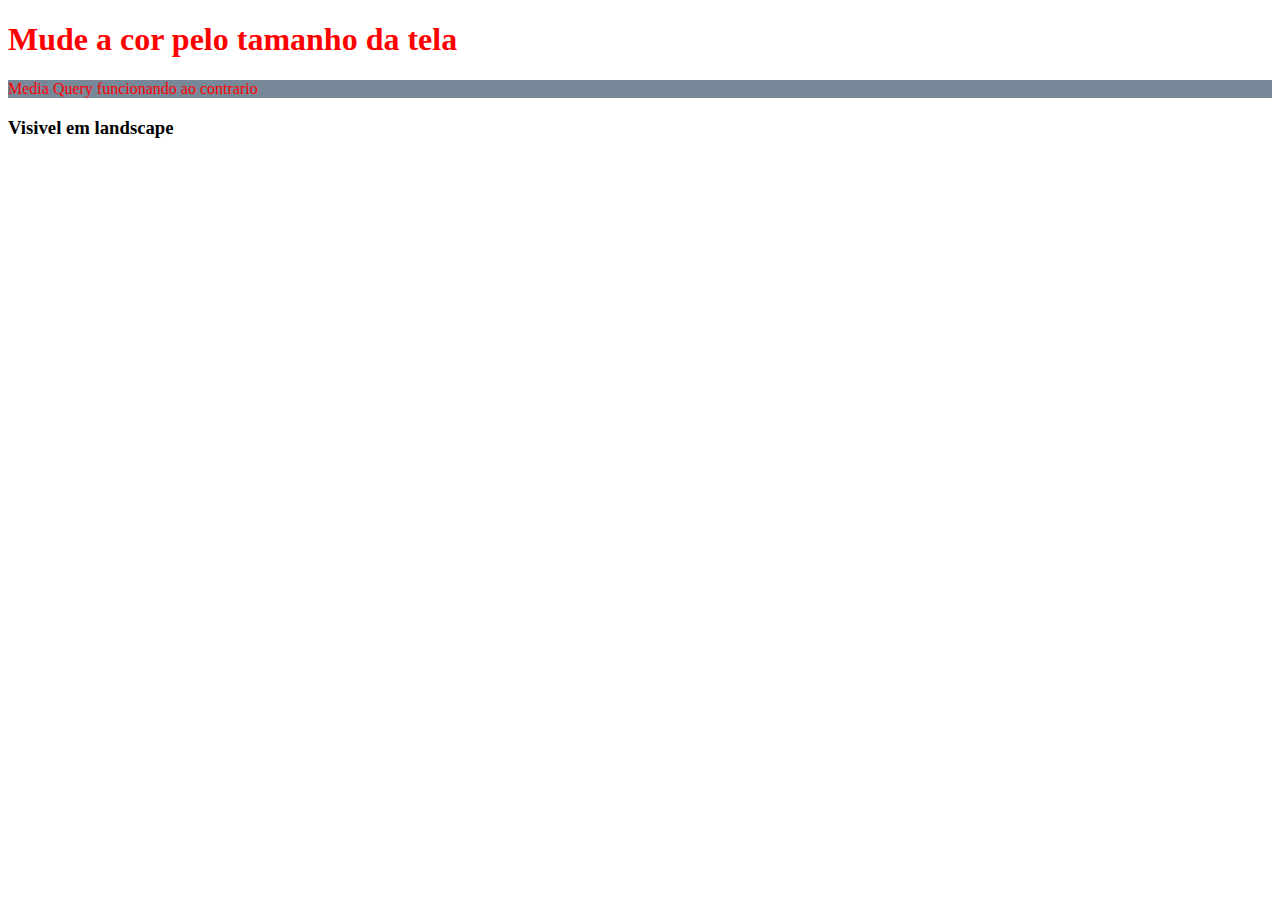
<file: 7_RESPONSIVIDADE/index.html>
<!DOCTYPE html>
<html lang="en">
<head>
    <meta charset="UTF-8">
    <!-- 1 - metatag responsividade -->
    <meta name="viewport" content="width=device-width, initial-scale=1.0">
    <title>Responsividade</title>
    <link rel="stylesheet" href="css/style.css">
</head>
<body>
    <!-- 2 - Media Query -->
    <h1>Mude a cor pelo tamanho da tela</h1>

    <!-- 3 - Min width -->
    <p>Media Query funcionando ao contrario</p>

    <!-- 4 - Landscape -->
    <h3>Visivel em landscape</h3>
    
</body>
</html>
</file>
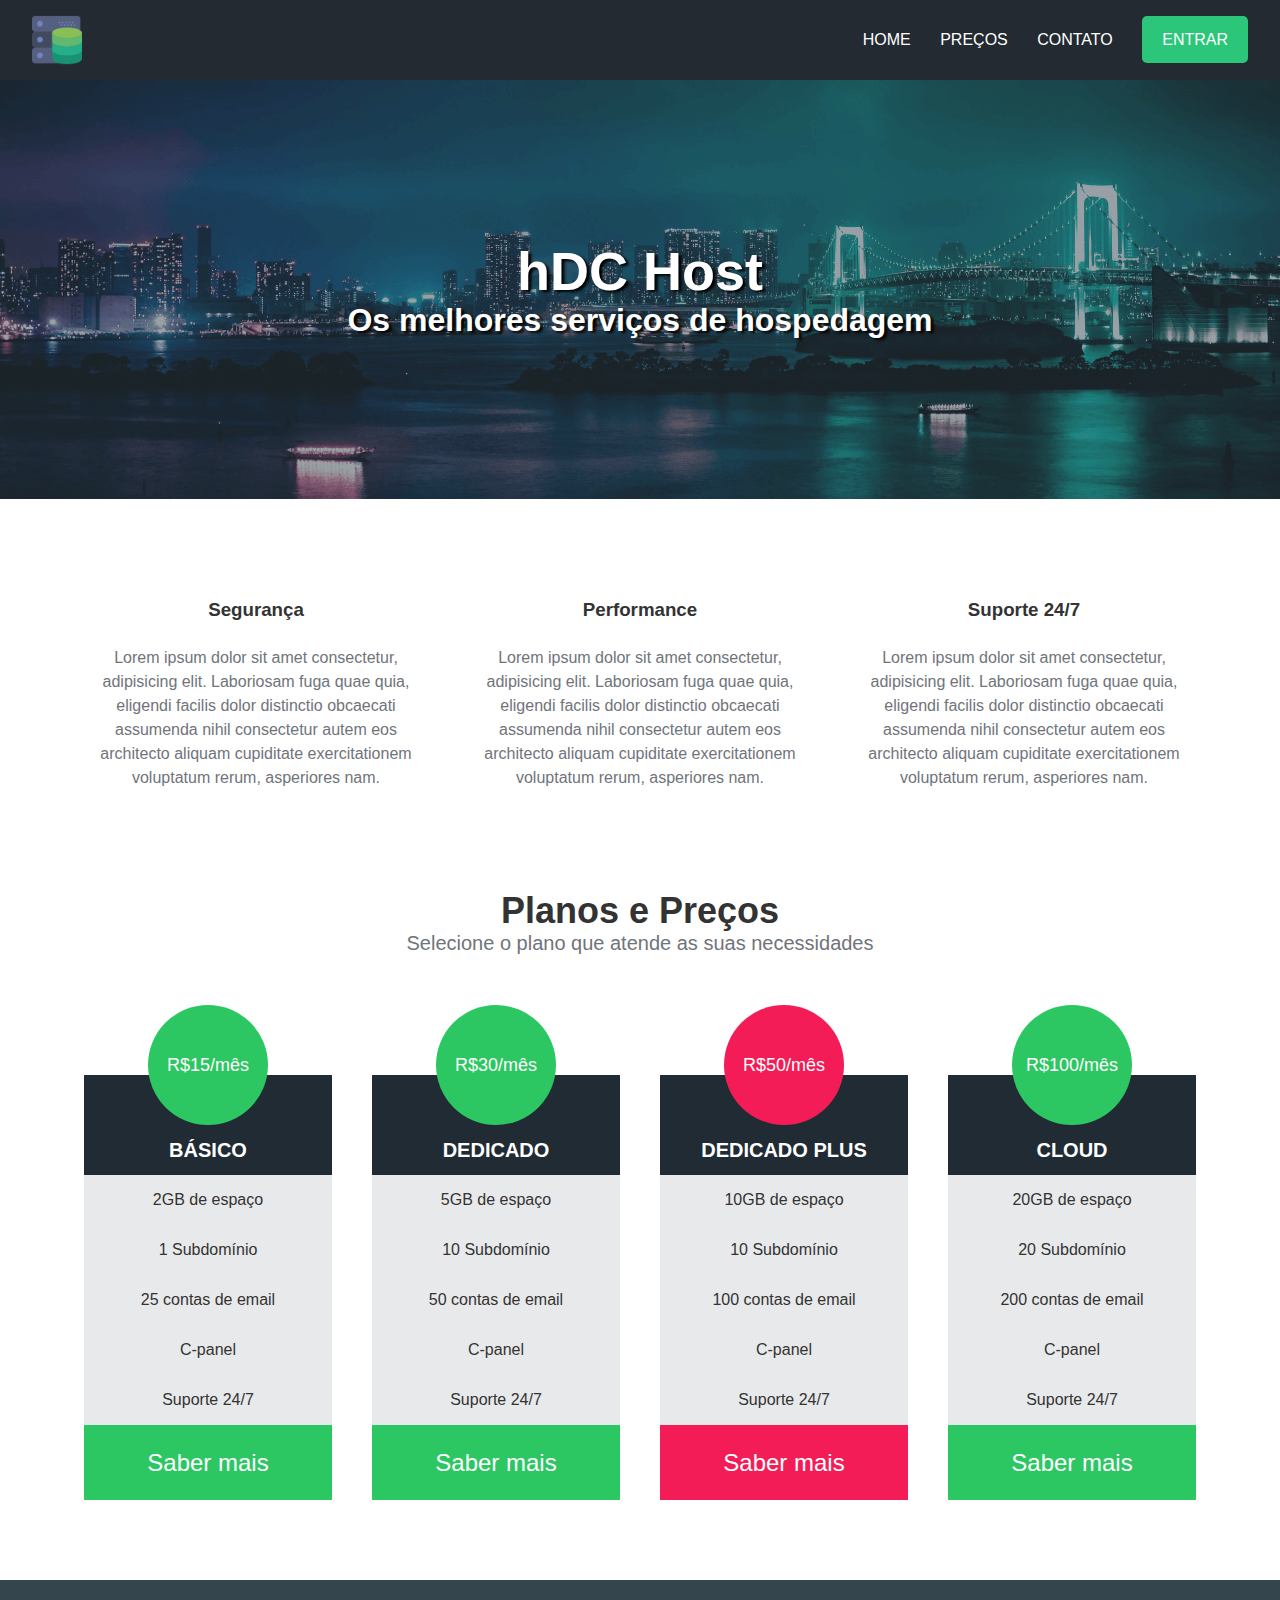
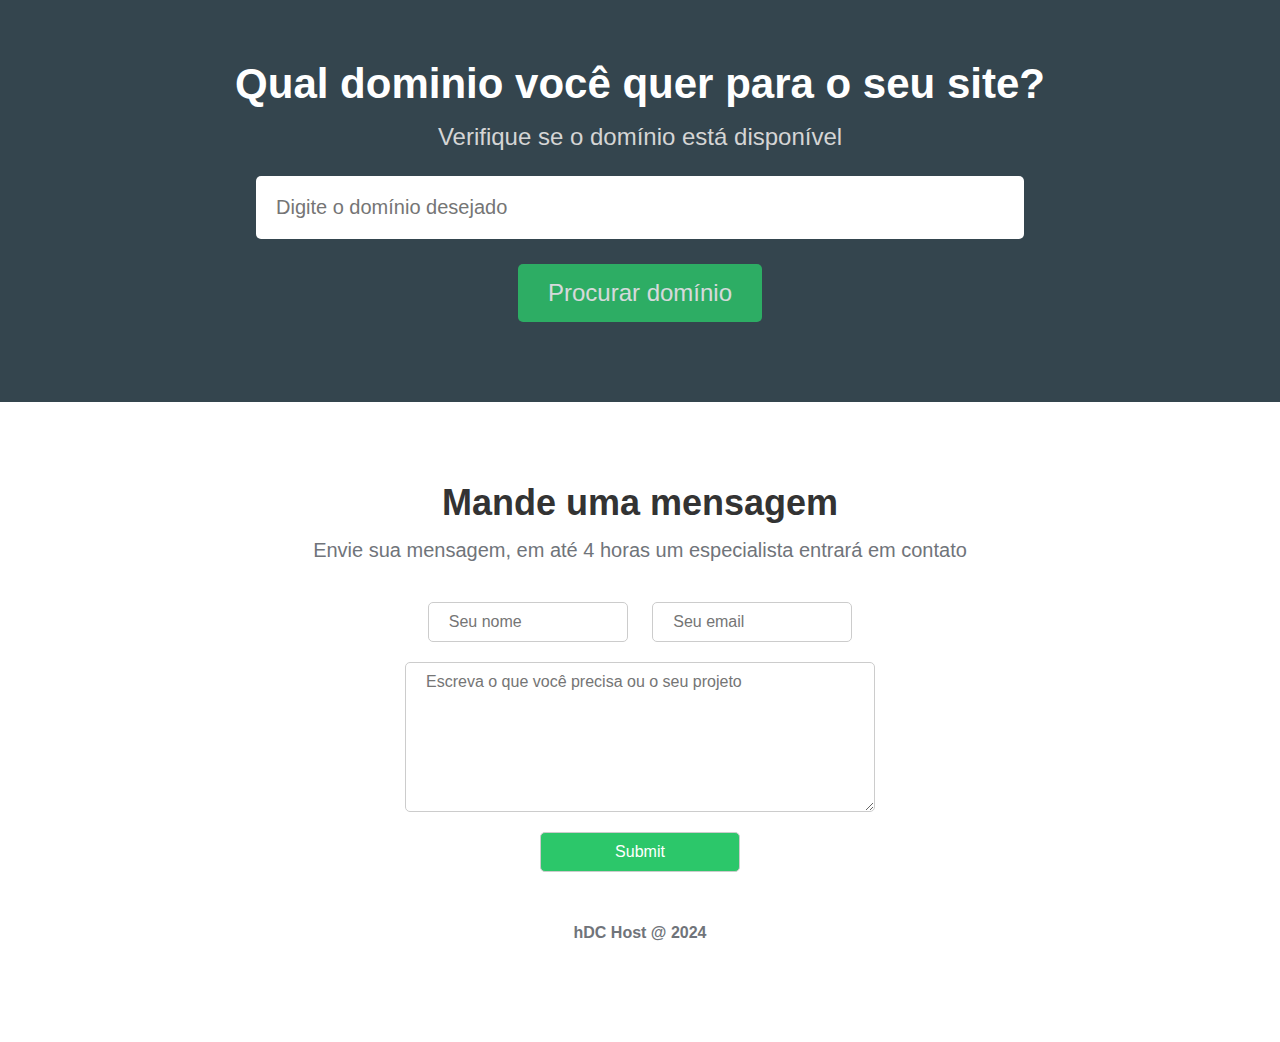
<file: 8_HDC_HOST/index.html>
<!DOCTYPE html>
<html lang="en">

<head>
    <meta charset="UTF-8">
    <meta name="viewport" content="width=device-width, initial-scale=1.0">
    <title>hDC Host</title>
    <link rel="stylesheet" href="css/style.css">
    <!-- Icones  -->
    <link rel="stylesheet" href="https://cdnjs.cloudflare.com/ajax/libs/font-awesome/6.5.2/css/all.min.css"
        integrity="sha512-SnH5WK+bZxgPHs44uWIX+LLJAJ9/2PkPKZ5QiAj6Ta86w+fsb2TkcmfRyVX3pBnMFcV7oQPJkl9QevSCWr3W6A=="
        crossorigin="anonymous" referrerpolicy="no-referrer" />
</head>

<body>
    <div class="container">
        <div class="navbar-container">
            <nav>
                <a href="#"><img src="img/hdchostlogo.png" alt="hDC Host" class="logo"></a>

                <ul class="navbar-items">
                    <li>
                        <a href="#">Home</a>
                    </li>
                    <li>
                        <a href="#">Preços</a>
                    </li>
                    <li>
                        <a href="#">Contato</a>
                    </li>
                    <li>
                        <a href="#" class="default-btn">Entrar</a>
                    </li>
                </ul>
            </nav>
        </div>

        <main>
            <div class="main-banner">
                <h1>hDC Host</h1>
                <p>Os melhores serviços de hospedagem</p>
            </div>
            <section class="services-container">
                <ul>
                    <li>
                        <i class="fas fa-shield-alt"></i>
                        <h3>Segurança</h3>
                        <p>Lorem ipsum dolor sit amet consectetur, adipisicing elit. Laboriosam fuga quae quia, eligendi
                            facilis dolor distinctio obcaecati assumenda nihil consectetur autem eos architecto aliquam
                            cupiditate exercitationem voluptatum rerum, asperiores nam.</p>
                    </li>

                    <li>
                        <i class="fas fa-rocket"></i>
                        <h3>Performance</h3>
                        <p>Lorem ipsum dolor sit amet consectetur, adipisicing elit. Laboriosam fuga quae quia, eligendi
                            facilis dolor distinctio obcaecati assumenda nihil consectetur autem eos architecto aliquam
                            cupiditate exercitationem voluptatum rerum, asperiores nam.</p>
                    </li>

                    <li>
                        <i class="fas fa-comments"></i>
                        <h3>Suporte 24/7</h3>
                        <p>Lorem ipsum dolor sit amet consectetur, adipisicing elit. Laboriosam fuga quae quia, eligendi
                            facilis dolor distinctio obcaecati assumenda nihil consectetur autem eos architecto aliquam
                            cupiditate exercitationem voluptatum rerum, asperiores nam.</p>
                    </li>
                </ul>
            </section>

            <section class="pricing-container">
                <h2>Planos e Preços</h2>
                <p>Selecione o plano que atende as suas necessidades</p>
                <div class="plans-container">
                    <div class="plan">
                        <ul>
                            <li class="price">R$15/mês</li>
                            <li class="plan-name">Básico</li>
                            <li>2GB de espaço</li>
                            <li>1 Subdomínio</li>
                            <li>25 contas de email</li>
                            <li>C-panel</li>
                            <li>Suporte 24/7</li>
                            <li class="plan-btn">Saber mais</li>
                        </ul>
                    </div>

                    <div class="plan">
                        <ul>
                            <li class="price">R$30/mês</li>
                            <li class="plan-name">Dedicado</li>
                            <li>5GB de espaço</li>
                            <li>10 Subdomínio</li>
                            <li>50 contas de email</li>
                            <li>C-panel</li>
                            <li>Suporte 24/7</li>
                            <li class="plan-btn">Saber mais</li>
                        </ul>
                    </div>

                    <div class="plan">
                        <ul>
                            <li class="price recommended">R$50/mês</li>
                            <li class="plan-name">Dedicado Plus</li>
                            <li>10GB de espaço</li>
                            <li>10 Subdomínio</li>
                            <li>100 contas de email</li>
                            <li>C-panel</li>
                            <li>Suporte 24/7</li>
                            <li class="plan-btn recommended">Saber mais</li>
                        </ul>
                    </div>

                    <div class="plan">
                        <ul>
                            <li class="price">R$100/mês</li>
                            <li class="plan-name">Cloud</li>
                            <li>20GB de espaço</li>
                            <li>20 Subdomínio</li>
                            <li>200 contas de email</li>
                            <li>C-panel</li>
                            <li>Suporte 24/7</li>
                            <li class="plan-btn">Saber mais</li>
                        </ul>
                    </div>
                </div>
            </section>

            <section class="searchdomain-container">
                <h2>Qual dominio você quer para o seu site?</h2>
                <p>Verifique se o domínio está disponível</p>
                <form>
                    <input type="text" name="domain" id="domain" placeholder="Digite o domínio desejado">

                    <input type="submit" value="Procurar domínio">
                </form>
            </section>

            <section class="contact-container">
                <h2>Mande uma mensagem</h2>
                <p>Envie sua mensagem, em até 4 horas um especialista entrará em contato</p>
                <form>
                    <input type="text" name="name" id="name" placeholder="Seu nome">

                    <input type="email" name="email" id="email" placeholder="Seu email">

                    <textarea name="message" id="message"
                        placeholder="Escreva o que você precisa ou o seu projeto"></textarea>

                    <input type="submit" placeholder="Enviar">

                </form>
            </section>
        </main>
        <footer>
            <p>hDC Host @ 2024</p>
        </footer>
    </div>
</body>

</html>
</file>
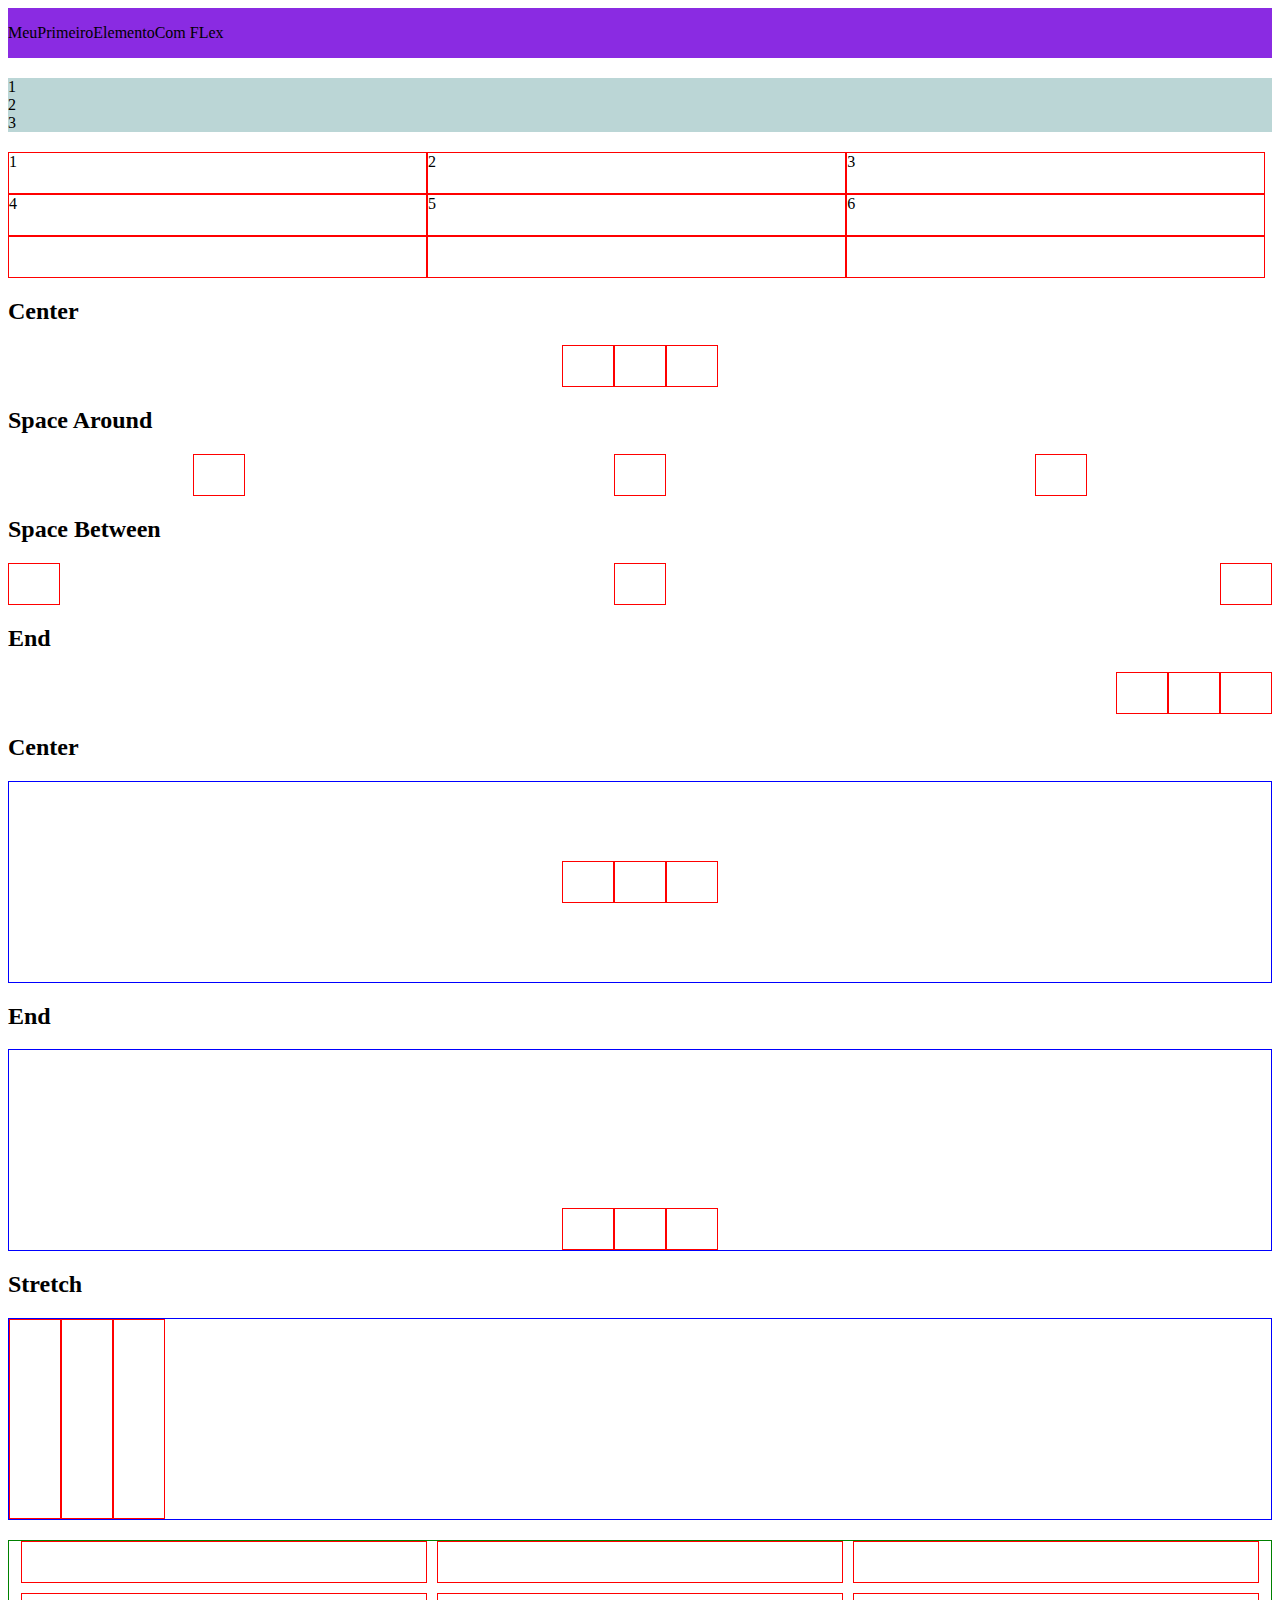
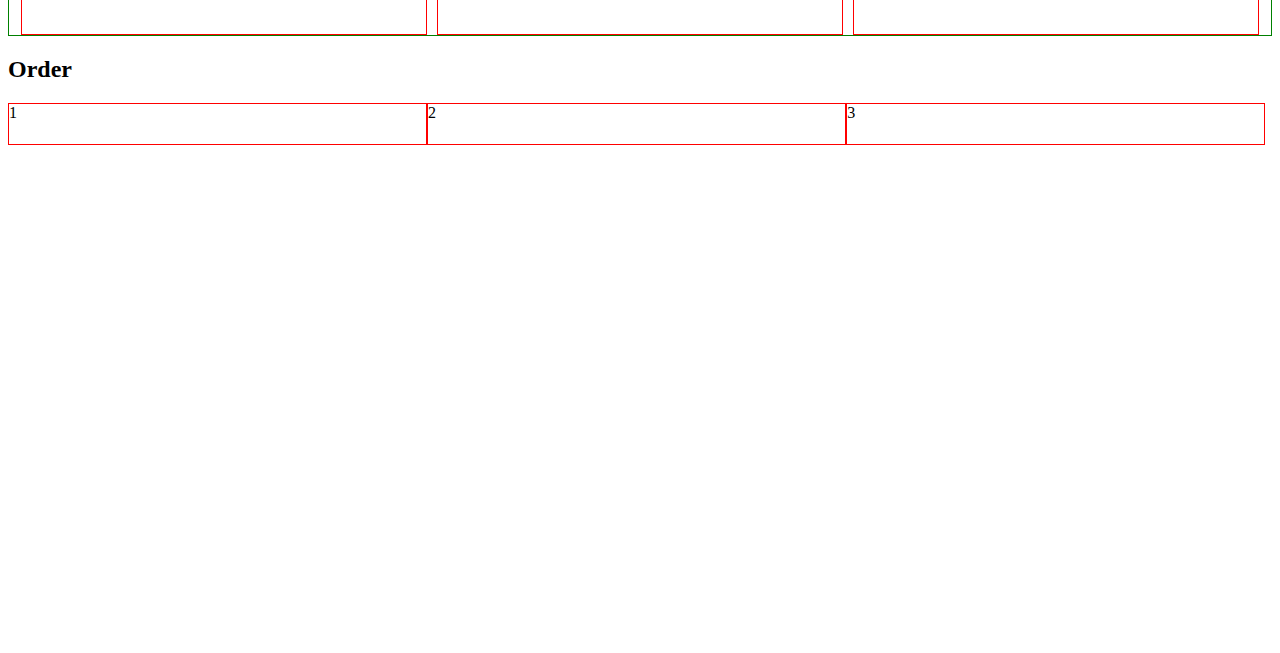
<file: 9_FLEXBOX/index.html>
<!DOCTYPE html>
<html lang="en">
<head>
    <meta charset="UTF-8">
    <meta name="viewport" content="width=device-width, initial-scale=1.0">
    <title>FlexBox</title>
    <link rel="stylesheet" href="css/style.css">
</head>
<body>
    <!-- 1 - Flex -->
    <div class="flex">
        <p>Meu</p>
        <p>Primeiro</p>
        <p>Elemento</p>
        <p>Com FLex</p>
    </div>

    <!-- 2 - Column -->
    <div class="flex-column">
        <span>1</span>
        <span>2</span>
        <span>3</span>
    </div>

    <!-- 3 - Wrap -->
    <div class="wrap">
        <div class="box">1</div>
        <div class="box">2</div>
        <div class="box">3</div>
        <div class="box">4</div>
        <div class="box">5</div>
        <div class="box">6</div>
        <div class="box"></div>
        <div class="box"></div>
        <div class="box"></div>
    </div>

    <!-- 4 - Justify Content-->
    <h2>Center</h2>
    <div class="center">
        <div class="box"></div>
        <div class="box"></div>
        <div class="box"></div>
    </div>

    <h2>Space Around</h2>
    <div class="space-around">
        <div class="box"></div>
        <div class="box"></div>
        <div class="box"></div>
    </div>

    <h2>Space Between</h2>
    <div class="space-between">
        <div class="box"></div>
        <div class="box"></div>
        <div class="box"></div>
    </div>

    <h2>End</h2>
    <div class="end">
        <div class="box"></div>
        <div class="box"></div>
        <div class="box"></div>
    </div>

    <!-- 5 - Align Items -->
    <h2>Center</h2>
    <div class="align-center">
        <div class="box"></div>
        <div class="box"></div>
        <div class="box"></div>
    </div>

    <h2>End</h2>
    <div class="flex-end">
        <div class="box"></div>
        <div class="box"></div>
        <div class="box"></div>
    </div>

    <h2>Stretch</h2>
    <div class="stretch">
        <div class="box"></div>
        <div class="box"></div>
        <div class="box"></div>
    </div>

    <!-- 6 - Gap -->
    <div class="gap">
        <div class="box"></div>
        <div class="box"></div>
        <div class="box"></div>
        <div class="box"></div>
        <div class="box"></div>
        <div class="box"></div>
    </div>

    <!-- 7 - Order -->
    <h2>Order</h2>
    <div class="order">
        <div class="box" id="three">3</div>
        <div class="box" id="one">1</div>
        <div class="box" id="two">2</div>
    </div>

</body>
</html>
</file>
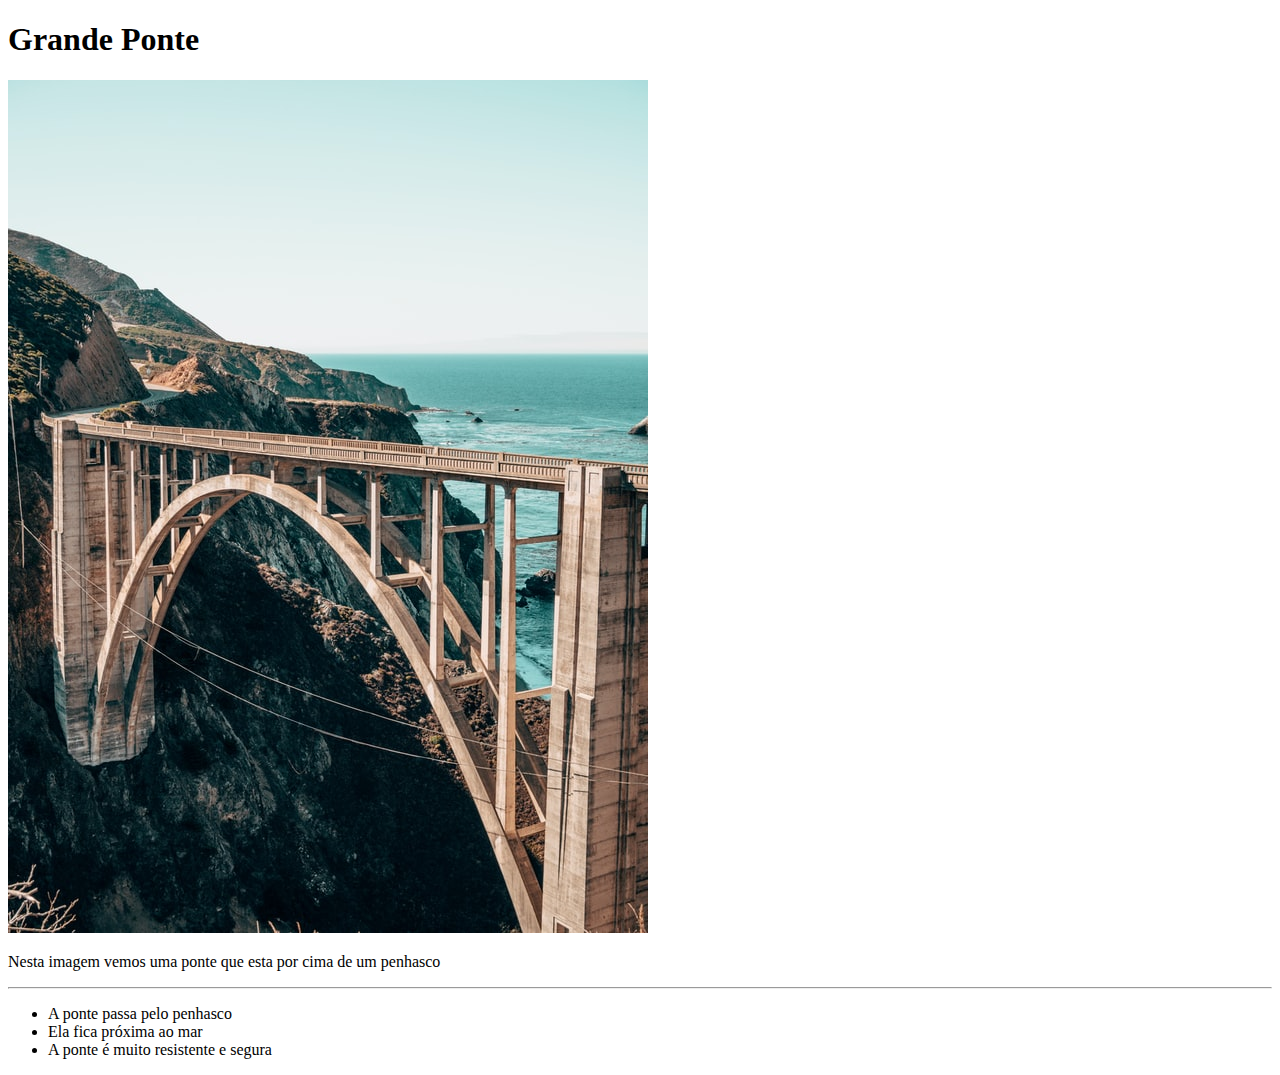
<file: 2_HTML/Tarefa.html>
<!DOCTYPE html>
<html lang="en">
<head>
    <meta charset="UTF-8">
    <meta name="viewport" content="width=device-width, initial-scale=1.0">
    <title>Atividade 1</title>
</head>
<body>
    <h1>Grande Ponte</h1>
    <img src="img/bridge.jpg" alt="Imagem de uma ponte">
    <p>Nesta imagem vemos uma ponte que esta por cima de um penhasco</p><hr>
    <ul>
        <li>A ponte passa pelo penhasco</li>
        <li>Ela fica próxima ao mar</li>
        <li>A ponte é muito resistente e segura</li>
    </ul>
</body>
</html>
</file>
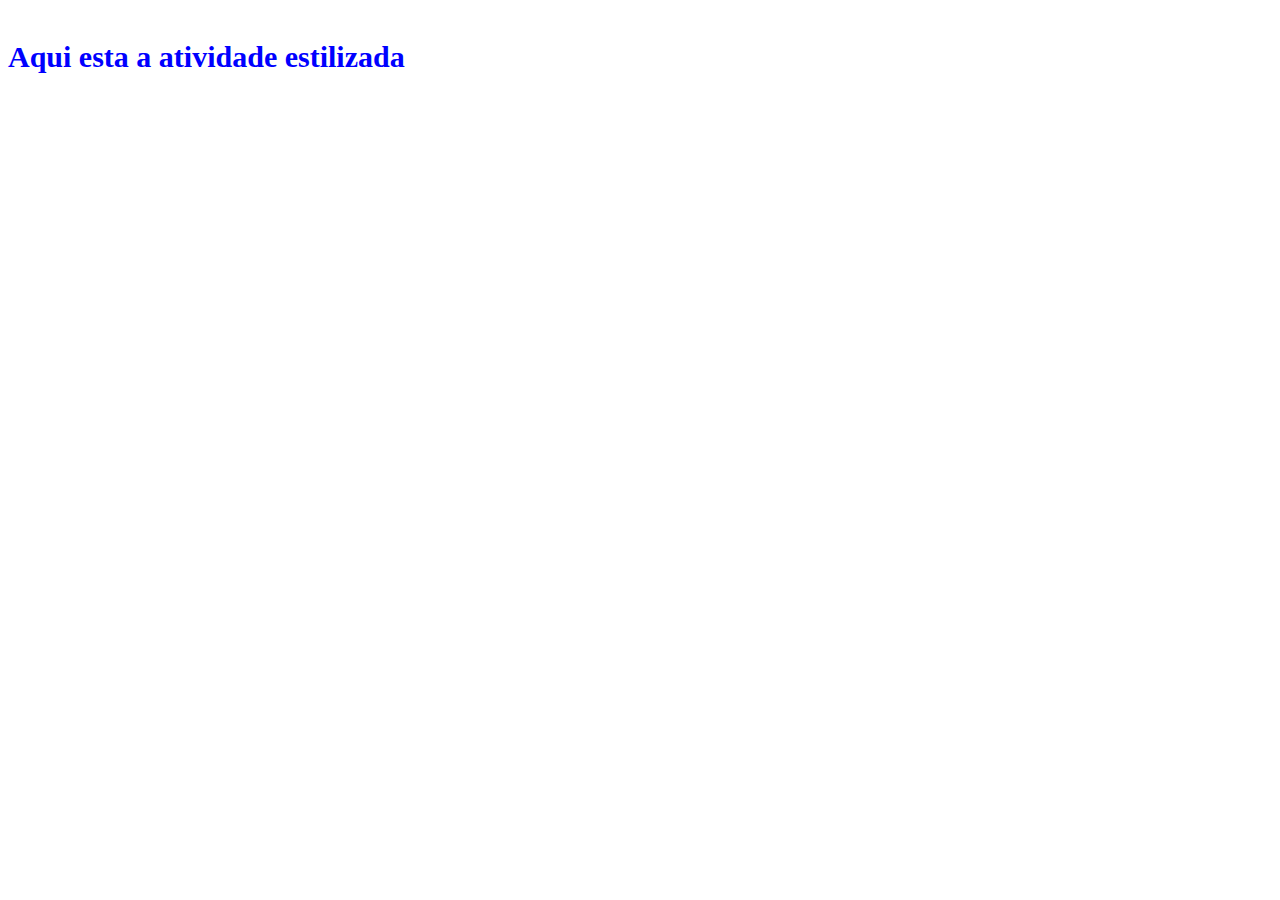
<file: 3_CSS/Atividade.html>
<!DOCTYPE html>
<html lang="en">
<head>
    <meta charset="UTF-8">
    <meta name="viewport" content="width=device-width, initial-scale=1.0">
    <title>Atividade</title>
    <link rel="stylesheet" href="css/titles.css">
</head>
<body>
        <h4>Aqui esta a atividade estilizada</h4>
</body>
</html>
</file>
<file: 3_CSS/css/style.css>
/* 4 - External CSS*/
body{
    padding-bottom: 500px; 
}

h3{
    color: green;
}

/* p{
    color: blue;
} */

/* Comentarios */

/* 8 Classes*/
.paragrafo{
    background-color: aqua;
    color: black;
    padding: 5px;
}

/* 9 ID*/
#exclusive-title{
    background-color: purple;
    color: white;
    padding: 5px;
}

/* 10 - multiplas regras, ordem do css */
h2{
    border-bottom: 2px solid red;
}

.titulo{
    border-bottom: 3px solid blue;
}

#algum-titulo{
    border-bottom: 4px solid green;
}

/* 11 - Nome de cores */
.color-name{
    color: rgb(124, 93, 88);
}

/* 12 - Hex */
.hex{
    color: #55a398;
}
.hex2{
    color:#23f582
}

.simple-hex{
    color: #d72 ;
}

/* 14 - RGB */
.rgb{
    color: rgb(255,0,0)
}

.mixed-rgb{
    color:rgb(213,128,24)
}

/* 15 - RGBA */
.rgba{
    color: rgba(100,199,45,0.3);
}

/* 16 - HSL */
.hsl{
    color: hsl(100,20%,50%)
}

.hsl2{
    color: hsl(240,38%,45%)
}

/*  17- Background Color */
.bg{
    background-color: black;
}

.bg-2{
    background-color: rgb(120,60,78);
    color: #55a398;
}

.bg-opacity{
    color: green;
    opacity: 0.2;
}

.bg-opacity-2{
    background-color: #999;
    color: #000;
    opacity: 0.8;
}

/* Rgba com opacidade */
.rgba-opacity{
    background-color: rgba(200,145,98,0.2);
    color: #000;
}

/*Background Image */
.bg-image{
    background-image: url(../img/nature.jpg);
    padding: 10px;
    color: white;
}

/*Centralizar background image */
.not-centered-bg,
.centered-bg{
            height: 400px;
            width: 400px;
            background-image: url(../img/bridge.jpg);
}

.centered-bg{
    background-position: center;
    background-size: cover;
}

/* largura e altura */
.height-width{
    height: 200px;
    width: 100px;
    background-color: red;
}

.height-width-2{
    height: 300px;
    background-color: black;
}

/* Padding */
.without-padding,
.padding{
    background-color: #444;
    color: #FFF;
}

.padding{
    background-color: #999;
    padding: 20px;
}

/* Padding Individual */
.padding-individual{
    background-color: #444;
    color: #FFF;
    padding-top: 5px;
    padding-left: 10px;
    padding-right: 20px;
    padding-bottom: 40px;
}

/* Shorthand padding */
.shorthand-padding{
    color: #FFF;
    background-color: #444;
    padding: 6px 12px 18px 24px;
}

.shorthand-padding-2{
    background-color: #555;
    padding: 10px 20px;
}

/* Padding com widht */
.without-border-box{
    background-color: #555;
    color: #FFF;
    width: 400px;
    padding: 50px;
}

.border-box{
    background-color: #444;
    color: #FFF;
    width: 400px;
    padding: 50px;
    box-sizing: border-box;
}

/* Border */
.border{
    border: 5px solid red;
    padding: 10px;
}

.border-2{
    border: 2px dotted rgb(14, 134, 152);
    padding: 5px;
    margin-top: 10px;
}

/* Borda Individual */
.border-left{
    border-left: 5px solid green;
    background-color: #222;
    padding: 25px;
    color: white;
}

.border-bottom{
    border-bottom: 5px double red;
    background-color: #555;
    padding: 25px;
    color: white;
}

/* Border Radius */
.rounded-p{
    border: 4px solid blue;
    background-color: #000;
    color: #FFF;
    padding: 15px;
    border-radius: 5px;
}

.rounded-p-2{
    margin-top: 4px;
    background-color: #000;
    color: #FFF;
    padding: 15px;
    border-radius: 25px;
}

/* Margin */
.margin{
        margin: 10px;
        background-color: #000;
        color: #23f582;
}
.margin-top{
    margin-top: 50px;
    background-color: #444;
    padding: 10px;
}
.margin-shorthand{
    background-color: #666;
    color: #000;
    margin: 5px 10px 15px 20px;

}

/* Box model */
.box-model{
    margin: 20px;
    padding: 15px 20px;
    border: 3px solid #854782;
    border-radius: 7px;
    width: 200px;
    height: 100px;
}

/* Atividade */

#box-model-full{
    color: #d72;
    outline: 5px solid red;
}

.box-model-full{
    background-color: #854782;
    border: 5px solid #55a398;
    padding: 10px 15px;
    border-radius: 6px;
    width: 150px;
    height: 100px;
    margin-left: 20px;
    margin-top: 5px;
}

/* Text Align */
.text-aligned{
    text-align: right;
}
.container-center{
    text-align: center;
    width: 300px;
    border: 1px solid red;
}

/* Text Decoration */
.underline{
    text-decoration: underline;
}

.line-trough{
    text-decoration: line-through;
}

.remove-underline{
    text-decoration: none;
    color: red;
}

/* Text Transform */
.upper{
    text-transform: uppercase;
}

.lower{
    text-transform: lowercase;
}

/* Letter Spacing */
.spacing{
    letter-spacing: 5px;
}

/* Fontes */
.serif{
    font-family: Georgia;
}
.sans-serif{
    font-family: Helvetica;
}
.monospace{
    font-family: 'Courier New';
}
.cursive{
    font-family: cursive;
}
.fantasy{
    font-family: fantasy;
}

/* Font Style */
.italic{
    font-style: italic;
}
.oblique{
    font-style: oblique;
}

/* Font Weight */
.thin, .bold, .bolder{
    font-family: Helvetica;
}

.thin{
    font-weight: 100;
}
.bold{
    font-weight: 600;
}
.bolder{
    font-weight: 900;
}

/* Font Size */
.small{
    font-size: 6px;
}
.big{
    font-size: 80px;
}

/* Display */
.inline-box{
    width: 50px;
    height: 50px;
    background-color: rgb(98, 204, 93);
    margin: 10px;
    display: inline-block;
}
.block{
    background-color: #333;
    display: block;
    margin: 10px;
    color: white;
}

/* Invisible */
.invisible{
    display: none;
}

/* Static */
.static{
    position: static;
    background-color: #391;
    color: white;
    width: 100px;
    height: 100px;
}

/* relative */
.relative{
    position: relative;
    background-color: #331;
    color: white;
    width: 100px;
    height: 100px;
    top: 100px;
    left: 40px;
}

/* absolute */
.absolute{
    margin-top: 0px;
    position: absolute;
    background-color: #339;
    color: white;
    width: 100px;
    height: 100px;
    top: 2px;
    right: 2px;
}

/*  Absolute e relative */
.relative-container{
    width: 300px;
    height: 300px;
    border: 1px solid red;
    margin-top: 120px;
    position: relative;
}

.absolute-1, .absolute-2{
    width: 50px;
    height: 50px;
    background-color: #284;
    position: absolute;
}
.absolute-1{
    top: 10px;
    left: 10px;
}
.absolute-2{    
    bottom: 10px;
    right: 10px;

}

/* Fixed */
.fixed{
    width: 100px;
    height: 100px;
    border: 1px solid blue;
    background-color: #23f582;
    margin-top: 120px;
    position: fixed;
    top: 50px;
    right: 100px;
}

/* Sticky */
.sticky{
    width: 100px;
    height: 100px;
    border: 1px solid rgb(99, 70, 11);
    background-color: green;
    margin-top: 120px;
    position: sticky;
    top: 5px;
    left: 50%;
}

/* z-index */
.absolute-3, .absolute-4, .absolute-5{
    width: 50px;
    height: 50px;
    position: absolute;
}

.absolute-3{
    top: 0px;
    left: 0px;
    background-color: #999;
    z-index: 3;
}
.absolute-4{
    top: 10px;
    left: 10px;
    background-color: #810;
    z-index: 20;
}
.absolute-5{
    top: 40px;
    left: 40px;
    background-color: #339;
    z-index: 3;
}
</file>
<file: 3_CSS/css/lists.css>
ul{
    border: 1px solid blue;
    padding: 10px;
}

li{
    color: darkblue;
}
</file>
<file: 4_TRIBUTO/css/style.css>
html{
    font-family: Helvetica;
    background-color: #ddd;
}

.container{
    max-width: 1100px;
    background-color: #FFF;
    position: relative;
    margin: 50px auto;
    padding: 20px 50px;
}

.bold{
    font-weight: bold;
}

/* Cabeçalho*/
.header{
    text-align: center;
}

.main-tittle{
    font-size: 40px;
}

.main-paragraph{
    font-style: italic;
}

/* Imagem de destaque */
.featured-image{
    text-align: center;
    margin-top: 30px;
}

/* Biografia */
.biography-container{
    padding: 25px 0;
    margin: 25px 0;
    border-top: 1px dashed #ddd;
    border-bottom: 1px dashed #ddd;
}

/* Quotes */
.quotes-container{
    background-color: #ddd;
    padding: 30px;

}

.quotes-container blockquote{
    font-weight: bold;
    font-size: 30px;
}

.quotes-container p{
    font-style: italic;
}

/* Curiosidades */
.curiosities-container{
        padding: 25px 0;
        margin: 25px 0;
        border-top: 1px dashed #ddd;
        border-bottom: 1px dashed #ddd;
}

.curiosities-container li{
    margin-top: 25px;
    font-size: 15px;
}

/* Imagem Bold */
.img-bold{
    text-align: center;
    font-weight: bold;
}
</file>
<file: 5_FORM/css/style.css>
body{
    padding-bottom: 500px;
}

div{
    margin-bottom: 10px;
}
div input,
div label{
    display: block;
}

.radio label,
.radio input,
.radio span{
    display: inline-block;
}
</file>
<file: 7_RESPONSIVIDADE/css/style.css>
/* 2 - media query */
h1{
    color: red;
}

@media screen and (max-width: 500px){
    h1{
        color:blue
    }
}

/* 3 - min width */
p{
    background-color: red;
    color: black;
}


@media screen and (min-width: 800px){
    p{
        background-color: #789;
        color: red;
    }
}

/* 4 - Landscape */
h3{
    display: none;
}

@media screen and (orientation: landscape){
    h3{
        display: block;
    }
}
</file>
<file: 8_HDC_HOST/css/style.css>
/* Geral */

 
 *{
    margin: 0;
    padding: 0;
    font-family: Helvetica;
    box-sizing: border-box;
 }

 h1, h2, h3{
    color: #333;
 }

 p{
    color: #70747a;
 }

 /* Navbar */
 .navbar-container{
    width: 100%;
    height: 80px;
    background-color: #232a31;
    padding: 0 2rem;

 }

nav{
    position: relative;
}

 .logo{
    width: 50px;
    margin-top: 15px;
 }

 .navbar-items{
    position: absolute;
    right: 0;
    height: 80px;
    line-height: 80px;
    margin: 0;
    display: inline-block;
 }

 .navbar-items li{
    display: inline-block;
    text-transform: uppercase;
    margin-left: 25px;

 }

 .navbar-items a{
    color: #FFF;
    text-decoration: none;
    transition: 0.5s;
 }

 .navbar-items a:hover{
    color: #ccc;
 }

 .default-btn{
    padding: 15px 20px;
    background-color: #2cc67a;
    border-radius: 5px;
 }

 .navbar-items .default-btn:hover{
    background-color: #22bb5f;
    color: #fff;
 }

 /* main banner */
 .main-banner{
    background-image: url("../img/mainbanner.png");
    background-size: cover;
    background-position: center;
    padding: 10rem 0;
 }

 .main-banner h1,
 .main-banner p{
    color: #fff;
    text-align: center;
    font-weight: bold;
    text-shadow: #000 3px 2px 3px; 
 }

 .main-banner h1{
    font-size: 54px;
 }

 .main-banner p{
    font-size:32px;
 }

 /* Services */
 .services-container{
    padding: 5rem 0;
 }

 .services-container ul{
    display: flex;
    width: 90%;
    margin: 0 auto;
 }

 .services-container li{
    flex: 1 1 200px;
    list-style-type: none;
    text-align: center;
    padding: 20px;
 }

 .fas{
    font-size: 60px;
    margin-bottom: 15px;
 }

 .fa-shield-alt{
    color: #2cc76a;
 }

 .fa-rocket{
    color: #ef3f29;
 }

 .fa-comments{
    color: #ee8f29;
 }

 .services-container h3{
    margin-bottom: 25px;
 }

 .services-container p{
    line-height: 24px;
 }

 /* prices and plans */
.pricing-container{
    padding-bottom: 5rem;
    text-align: center;
}

.pricing-container h2{
    font-size: 36px;
}

.pricing-container p{
    font-size: 20px;
}

.plans-container{
    display: flex;
    justify-content: space-between;
    width: 90%;
    margin: 50px auto 0;
}

.plan{
    flex: 1;
    max-width: 275px;
    margin: 0 20px;
}

.plan ul{
    padding: 0;
}

.plan li{
    list-style: none;
    height: 50px;
    line-height: 50px;
    background-color: #e8e9ea;
    color: #333;
}

.plan .price{
    width: 120px;
    height: 120px;
    border-radius: 50%;
    background-color: #2cc762;
    color: #fff;
    text-align: center;
    line-height: 120px;
    margin: 0 auto -50px;
    font-size: 18px;
    position: relative;
}

.plan .plan-name{
    text-transform: uppercase;
    font-size: 20px;
    font-weight: bold;
    color: #fff;
    background-color: #202b34;
    padding: 50px 0;
}

.plan .plan-btn{
    background-color: #2cc762;
    color: #FFF;
    font-size: 24px;
    height: 75px;
    line-height: 75px;
    cursor: pointer;
}

.plan .recommended{
    background-color: #f41c57;
}

/* serach domain */
.searchdomain-container{
    background-color: #34454e;
    text-align: center;
    padding: 5rem 0;

}

.searchdomain-container h2{
    color: #fff;
    font-size: 42px;
    margin-bottom: 15px;
}

.searchdomain-container p{
    color: #d5d5d5;
    font-size: 24px;
    margin-bottom: 25px;
}

.searchdomain-container input{
    display: block;
    border: none;
    border-radius: 5px;
    margin: 0 auto;
}

.searchdomain-container input[type="text"]{
    width: 60%;
    padding: 20px;
    font-size: 20px;
    margin-bottom: 25px;
}

.searchdomain-container input[type="submit"]{
    background-color: #2cc76a;
    padding: 15px 30px;
    color: #fff;
    font-size: 24px;
    cursor: pointer;
    opacity: .8;
}

.searchdomain-container input[type="submit"]:hover{
    opacity: 1;
}

/* contact form */
.contact-container{
    text-align: center;
    padding: 5rem 0 2rem 0;
}

.contact-container h2{
    font-size: 36px;
    margin-bottom: 15px;
}

.contact-container p{
    font-size: 20px;
    margin-bottom: 40px;
}

.contact-container input,
.contact-container textarea{
    width: 200px;
    padding: 10px 20px;
    font-size: 16px;
    border-radius: 5px;
    border: 1px solid #CCC;
    margin: 0 10px 20px;
}

.contact-container textarea{
    display: block;
    margin: 0 auto 20px;
    width: 470px;
    height: 150px;
}

.contact-container input[type="submit"]{
    display: block;
    margin: 0 auto;
    background-color: #2cc76a;
    color: #fff;
    cursor: pointer;
    transition: 0.5s;
}

.contact-container input[type="submit"]:hover{
    background-color: #fff;
    color: #2cc76a;
    border-color: #2cc67a;
}

/* footer */
footer{
    text-align: center;
    font-weight: bold;
    margin: 20px 0 100px;
}

/* Responsividade */

/* small laptops a partir de 1100px */
@media (max-width: 1100px){
    .plans-container{
        width: 95%;
    }

    .plan{
        margin: 0 5px;
    }
}

/* tablet 900px*/
@media (max-width: 900px){
    .main-banner p{
        padding: 0 6rem;
    }

    .searchdomain-container{
        padding: 2rem 4rem;
    }
}

/* celular 576px */
@media (max-width: 576px){
    html,body{
        overflow-x: hidden;
    }

    .navbar-items li{ 
        font-size: 12px;
        margin-left: 10px;
    }
    
    .services-container ul{
        flex-direction: column;
    }

    .main-banner p{
        padding: 0 2rem;
    }

    .plans-container{
        flex-direction: column;
        width: 100%;
        padding: 0 2rem;
    }

    .plan{
        width: 100%;
        max-width: 100%;
        margin-bottom: 15px;
    }

    .searchdomain-container h2{
        font-size: 28px;
    }

    .searchdomain-container input[type="text"]{
        width: 100%;
    }

    

    .contact-container{
        padding: 3rem 3rem;
    }

    .contact-container input,
    .contact-container textarea{
        width: 100%;
        margin: 10px 0;
    }
}
</file>
<file: 9_FLEXBOX/css/style.css>
body{
    padding-bottom: 500px;
}

/* 1 - Flex */
.flex{
    display: flex;
    background-color: blueviolet;
    margin-bottom: 20px;
}

/* 2 - Flex Column */
.flex-column{
    display: flex;
    flex-direction: column;
    background-color: #ACCC;
    margin-bottom: 20px;
}

/* 3 - Wrap */
.wrap{
    display: flex;
    flex-wrap: wrap;
    margin-bottom: 20px;
}

.box{
    height: 40px;
    width: 33%;
    border: 1px solid red;
}

/* 4 - Justify Content */
.center,
.space-around,
.space-between,
.end{
    display: flex;
    margin-bottom: 20px;
}
.center .box,
.space-around .box,
.space-between .box,
.end .box{
    width: 50px;
    justify-content: center;
}

.center{
    justify-content: center;
}

.space-around{
    justify-content: space-around;
}

.space-between{
    justify-content: space-between;
}

.end{
    justify-content: end;
}

/* 5 - Align Items */
.align-center,
.flex-end,
.stretch{
    display: flex;
    margin-bottom: 20px;
    height: 200px;
    border: 1px solid blue;
}
.align-center .box,
.flex-end .box,
.stretch .box{
    width: 50px;
    justify-content: center;
}

.align-center{
    align-items: center;
    justify-content: center;
}

.flex-end{
    align-items: end;
    justify-content: center;
}

.stretch{
    align-items: stretch;
}

.stretch .box{
    height: auto;
}

/* 6 - Gap */
.gap{
    display: flex;
    flex-wrap: wrap;
    justify-content: center;
    border: 1px solid green;
    gap: 10px;
}

.gap .box{
    width: 32%;
}

/* 7 - Order */
.order{
    display: flex;
}

#one{
    order: 1;
}

#two{
    order: 2;
}

#three{
    order: 3;
}
</file>
<file: 3_CSS/css/titles.css>
h4{
    color: blue;
    font-size: 30px;
}
</file>
<file: 6_FORM_PROJECT/css/style.css>
/* reset */
*{
    margin: 0px ;
    padding: 0px;
    font-family: Arial, Helvetica, sans-serif;
}

body{
    background-color: #f0ebf8;
}

h1, h2, h3, h4, h5, h6{
    color: #333;
}

p, label{
    color: #444;
}

input{
    border: none;
    border-bottom: 1px solid #CCC;
    padding: 10px 0;
}

textarea{
    padding: 10px 5px;

}

input[type="text"],
input[type="number"],
input[type="date"],
input[type="file"],
textarea
{
    width: 400px;
}

/* page header */
.header{
    height: 220px;
    padding: 20px;
    background-color: #673ab7;
    position: relative;
    background-image: url(../img/carro.jpg);
    background-color: rgba(0, 0, 0, 0.5);
}

.texto-header{
    margin: 0 auto;
    text-align: center;
    margin-top: 25px;
    color: #000;
    font-size: 25px;
    background-color: #673ab7;
    opacity: 95%;
    width: 400px;
    padding: 15px;
    border-radius: 25px;

}

/* form-container */
.form-container{
    background-color: #fdfdfd;
    width: 60%;
    margin: 0 auto;
    position: relative;
    top: -62px;
}

/* form-header */
.form-header{
    border-bottom: 1px solid #dfdfdf;
    height: 45px;
}

.form-header p{
    color: #673ab7;
    border-bottom: 2px solid #673ab7;
    width: 100px;
    text-align: center;
    margin: 0 auto;
    text-transform: uppercase;
    height: 45px;
    line-height: 45px;
}

/* form-body */
.form-body{
    padding: 30px;
}

.form-title{
    margin-bottom: 15px;
}

.form-body p{
    margin-bottom: 20px;
}

.required-field{
    color: #d80835;
}

.box-input{
    margin-bottom: 35px;
}

.block{
    display: block;
}

.optional-box{
    display: inline-block;
    margin: 0 30px 30px 0;
}

.optional-list li{
    list-style: none;
    margin-bottom: 5px;
}

.box-input p{
    margin-bottom: 15px;
}

.btn-submit{
    background-color: #673ab7;
    color: #fff;
    border: 2px solid transparent;
    width: 150px;
    height: 50px;
    cursor: pointer;
    text-transform: uppercase;
    transition: 0.5s;
}

.btn-submit:hover{
    background-color: #fff;
    color: #673ab7;
    border-color: #673ab7;
}
</file>
